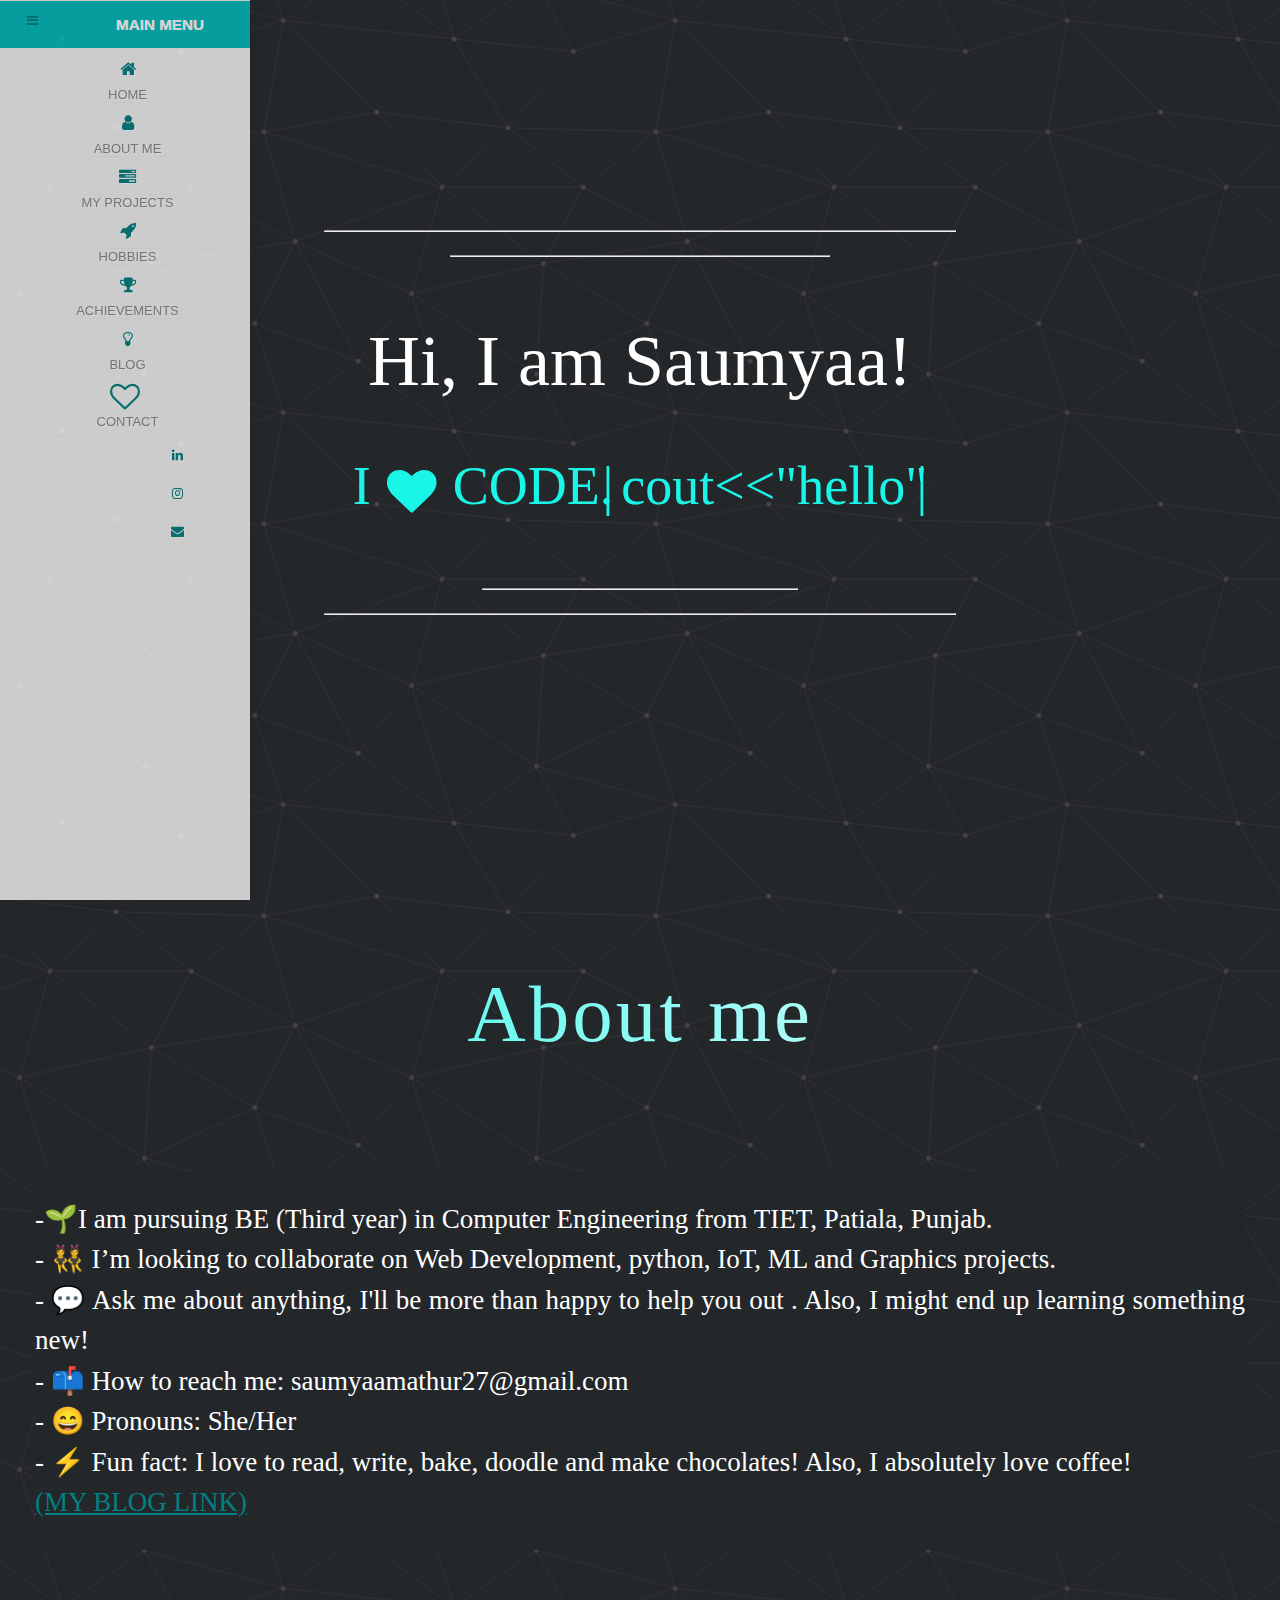
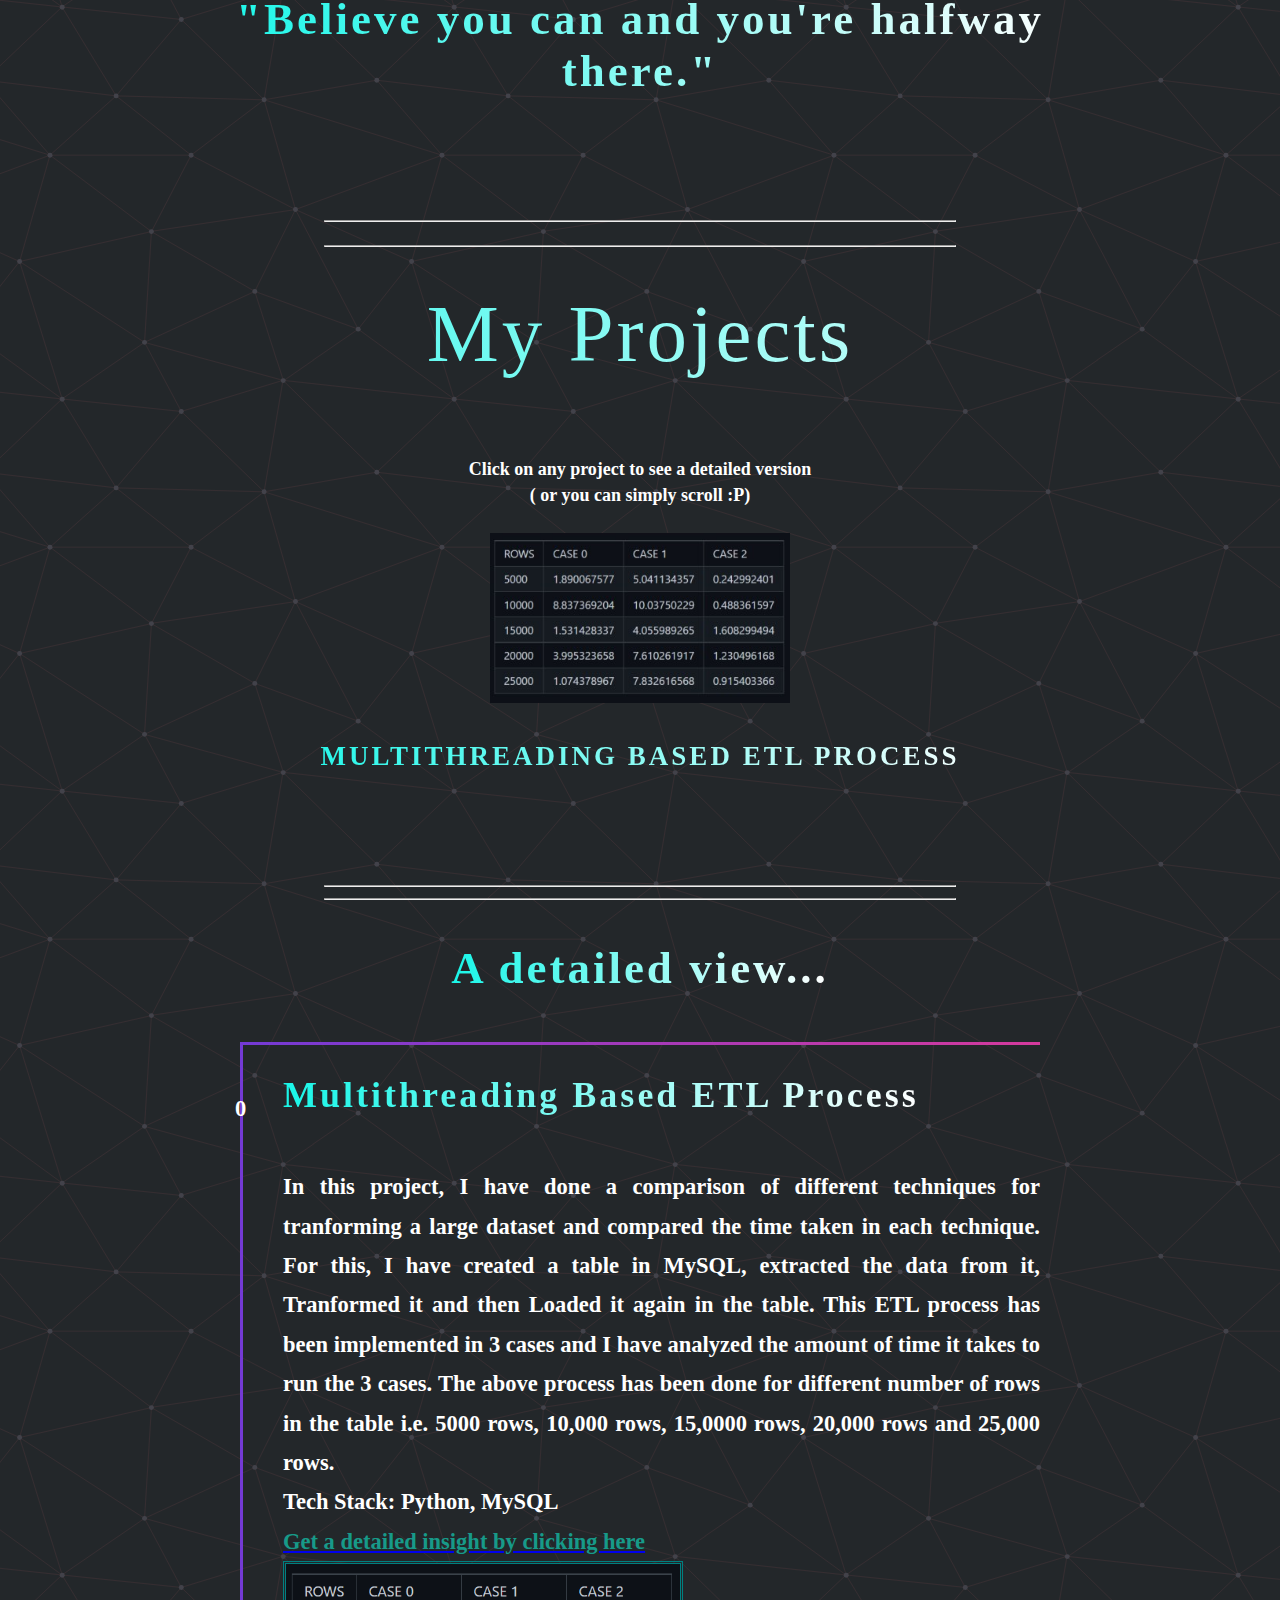
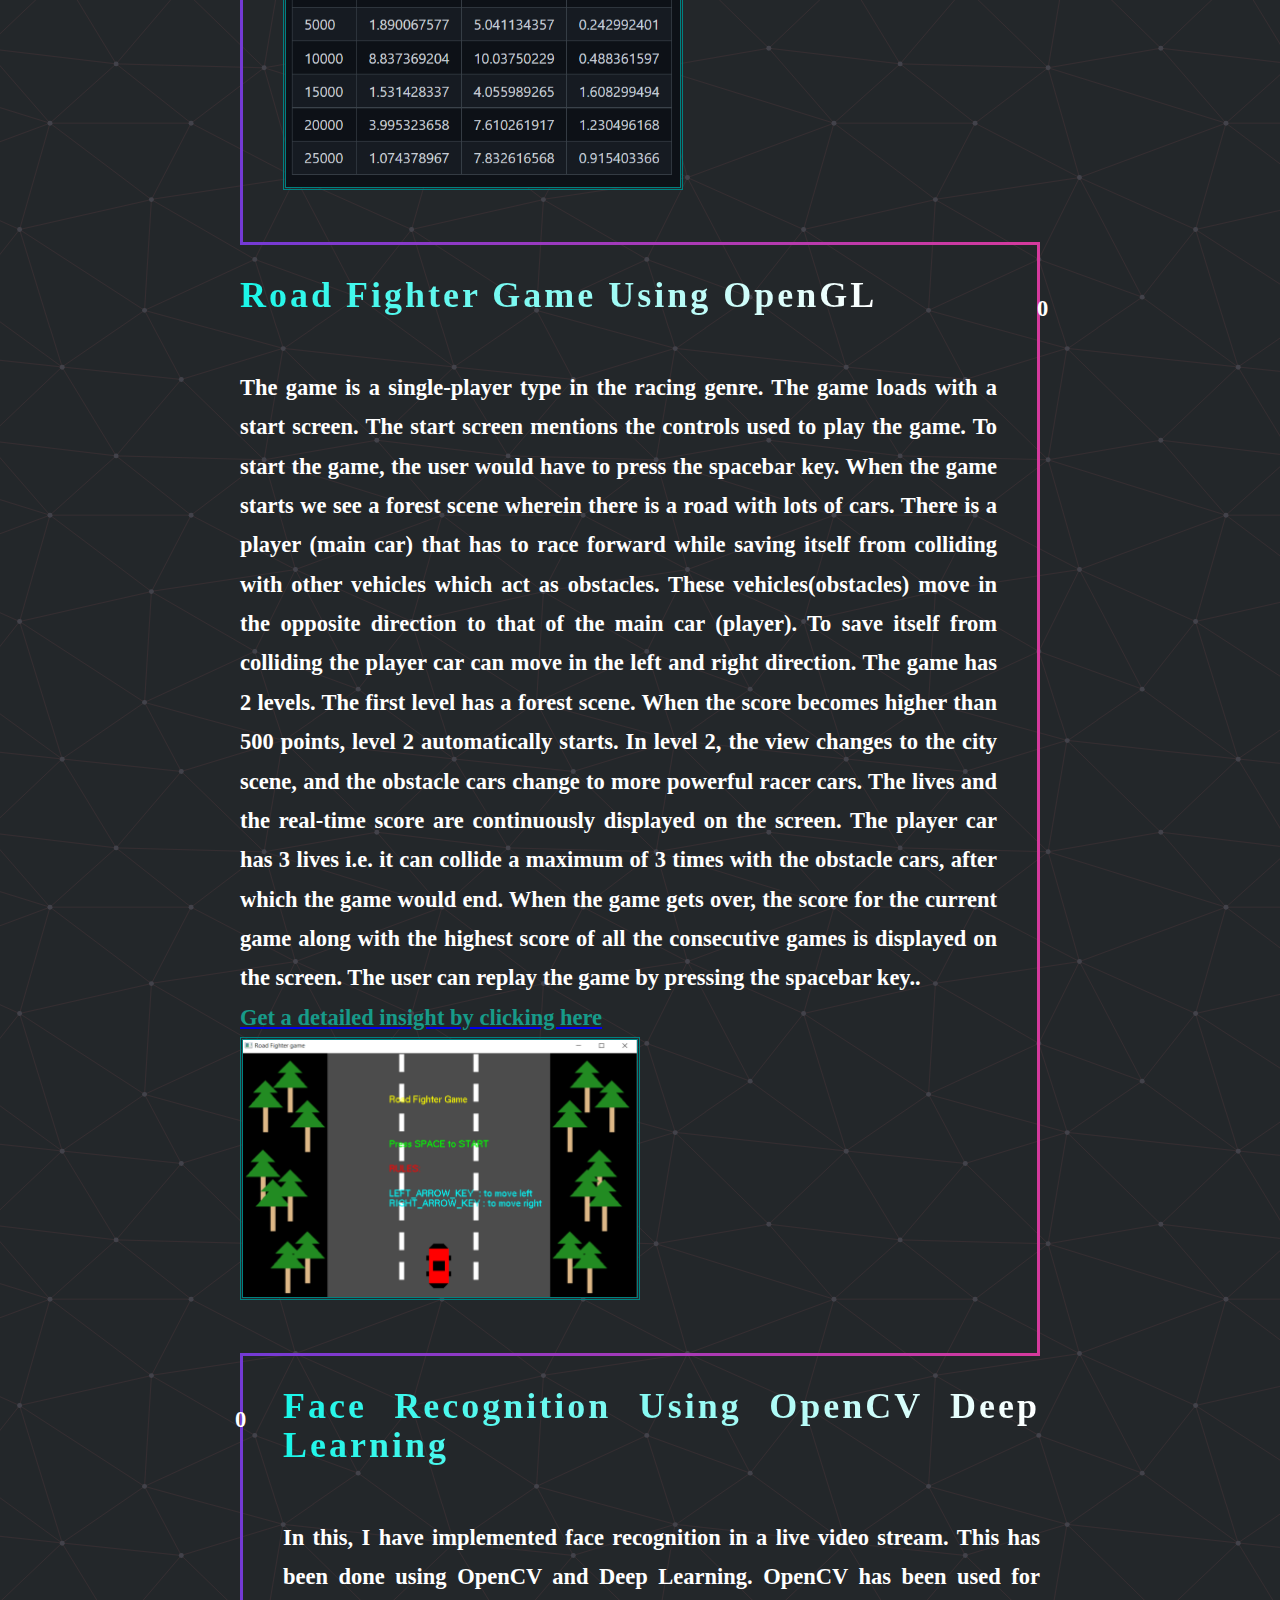
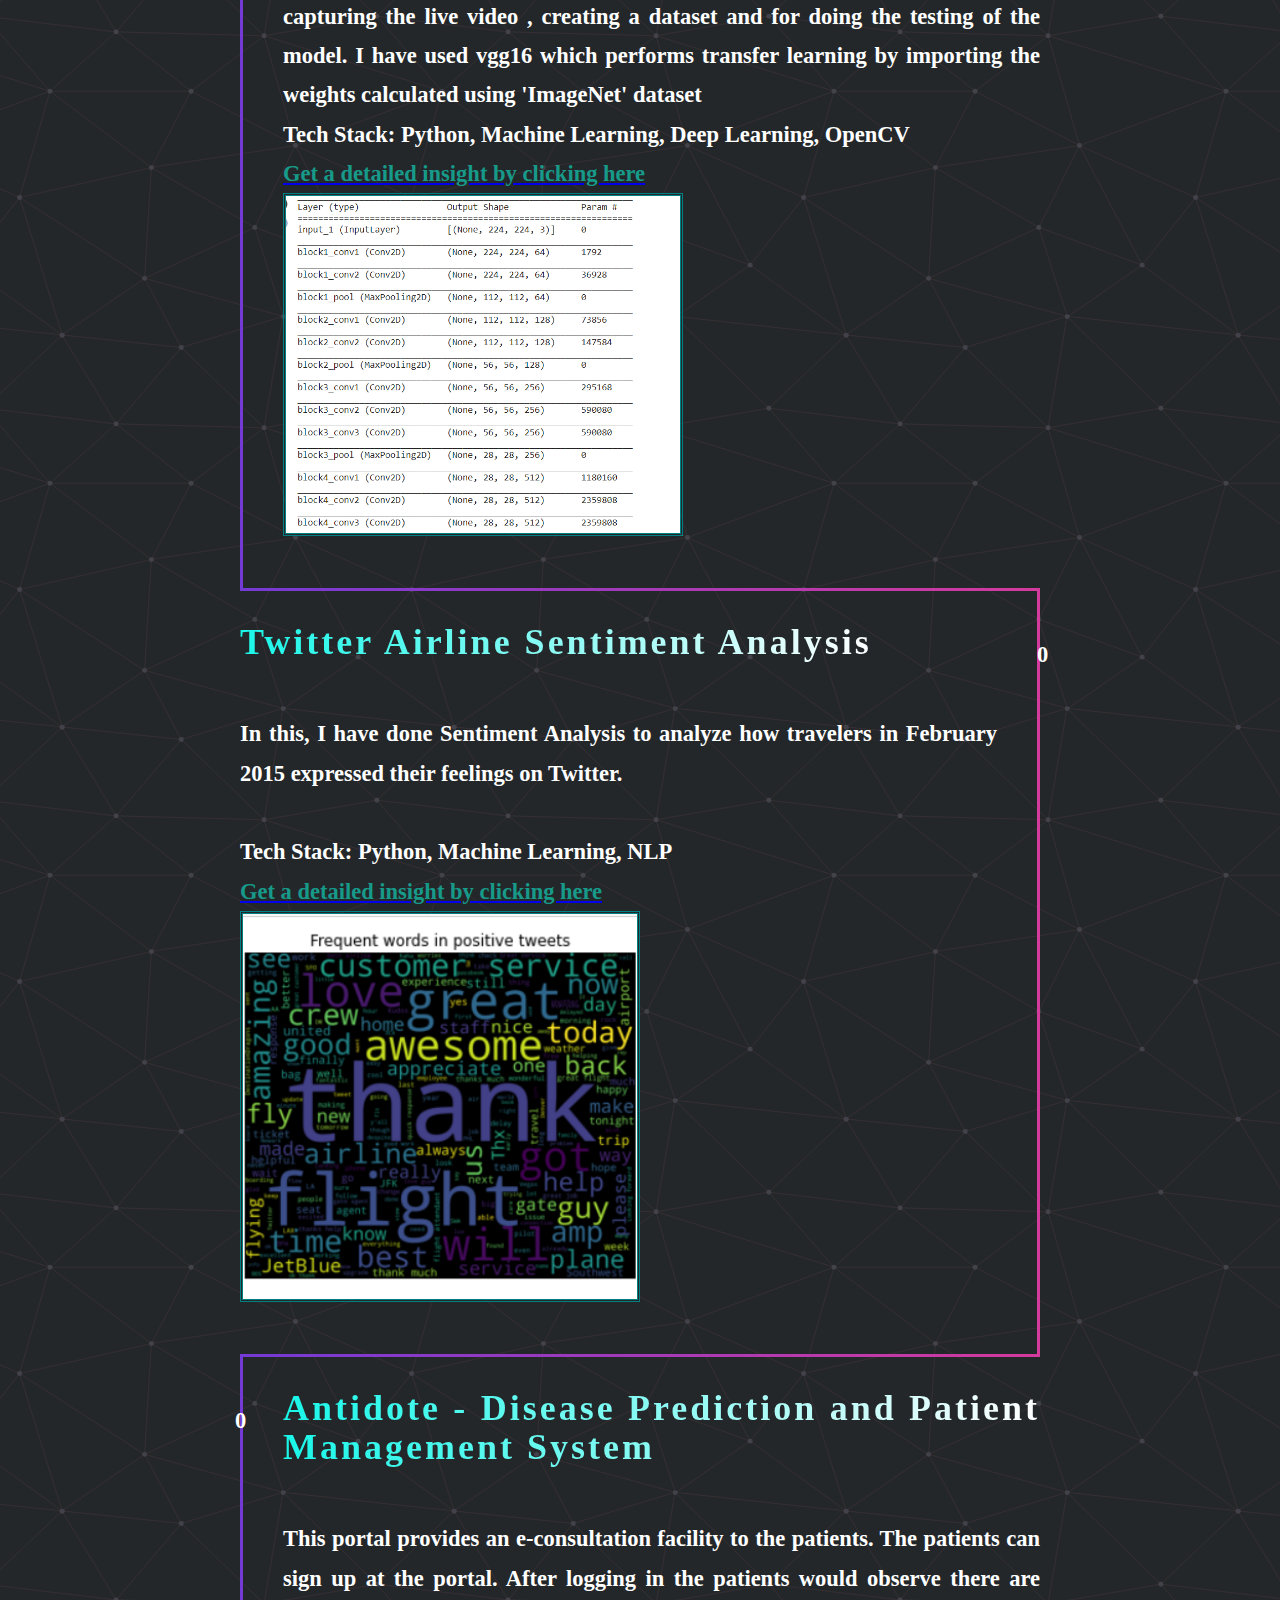
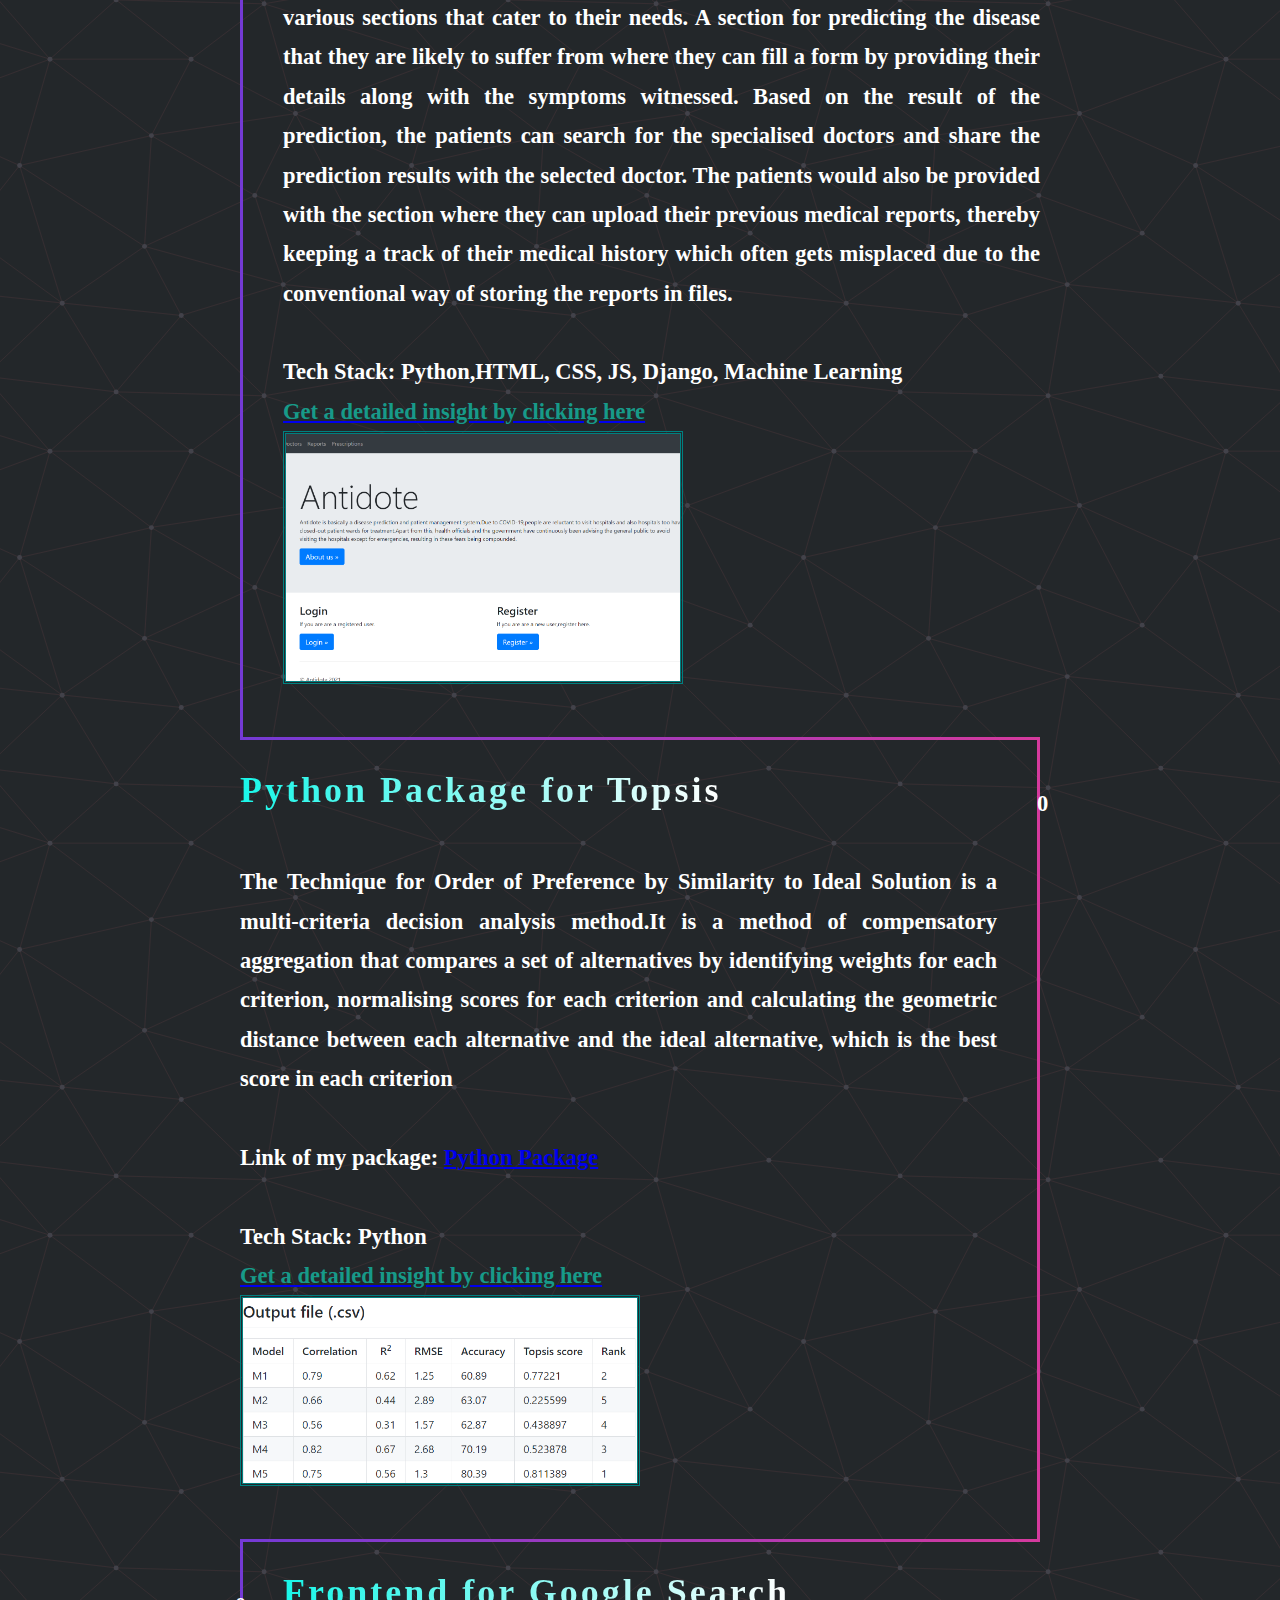
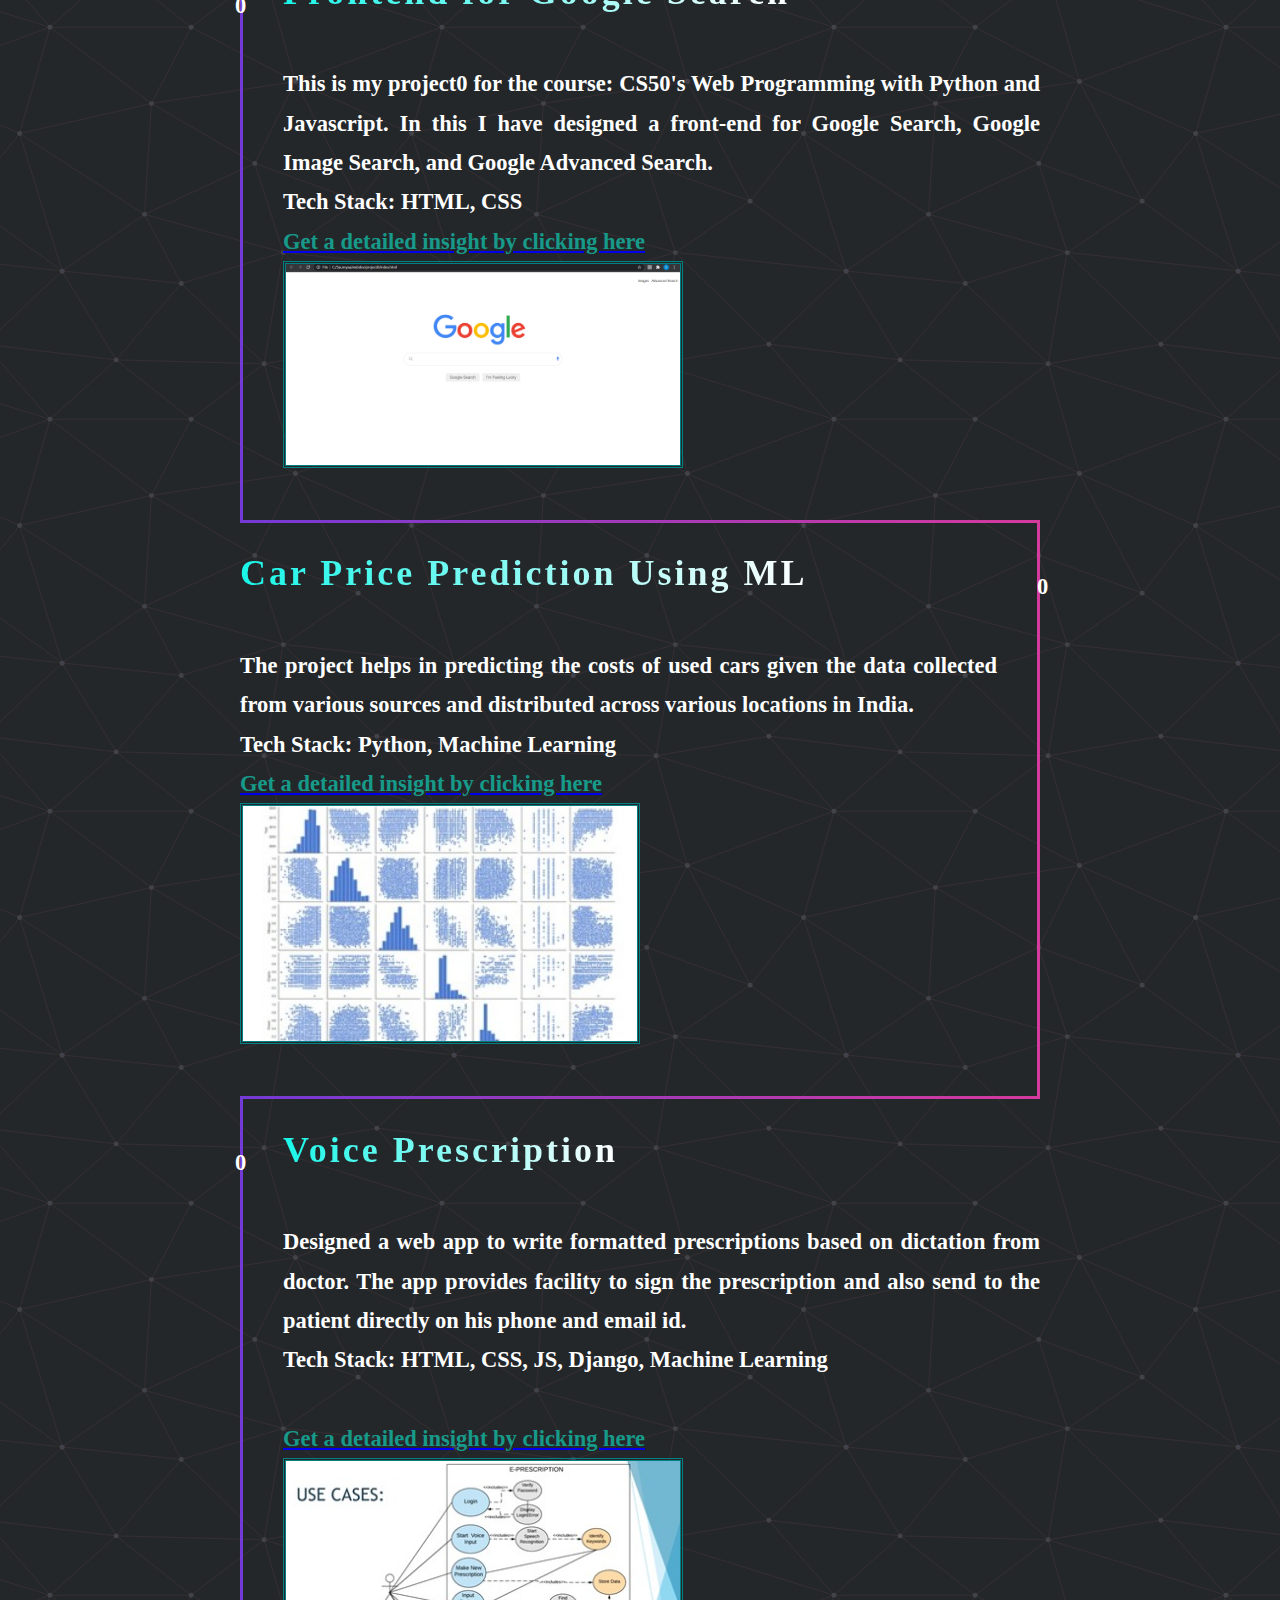
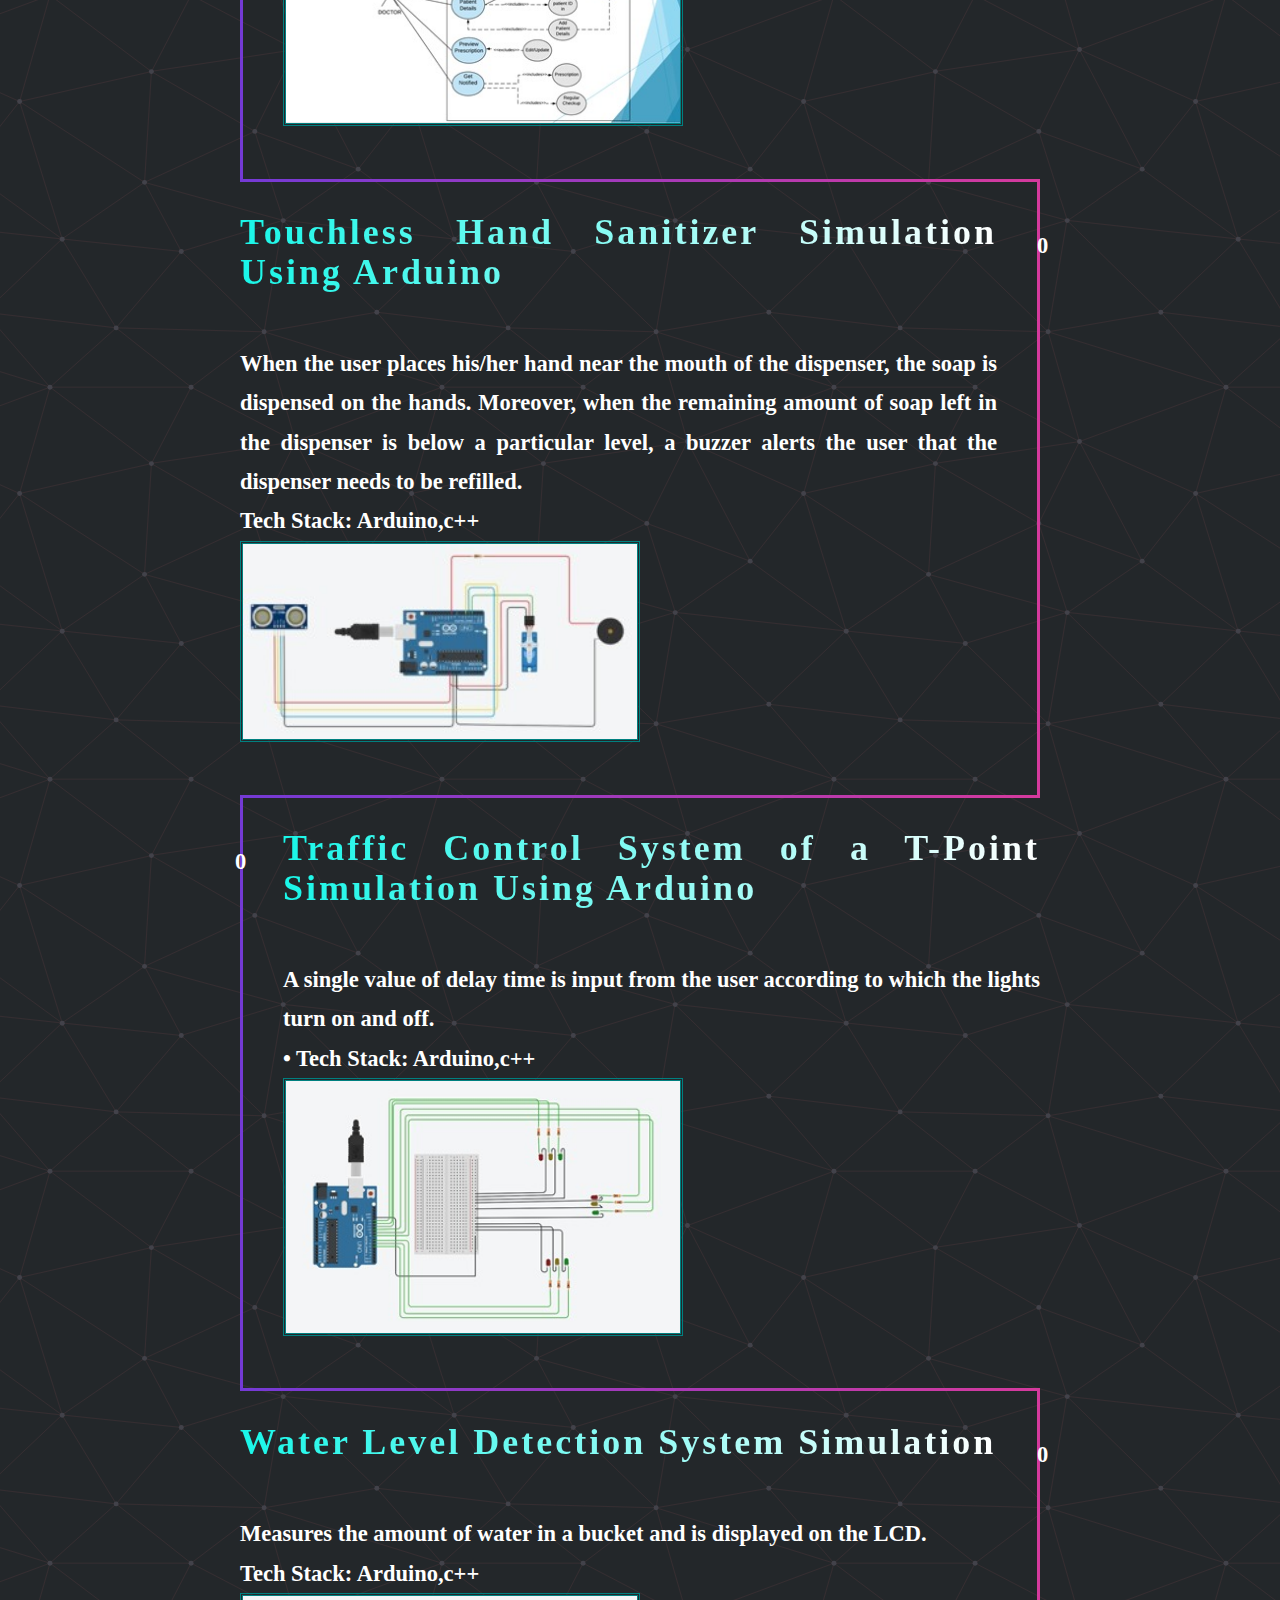
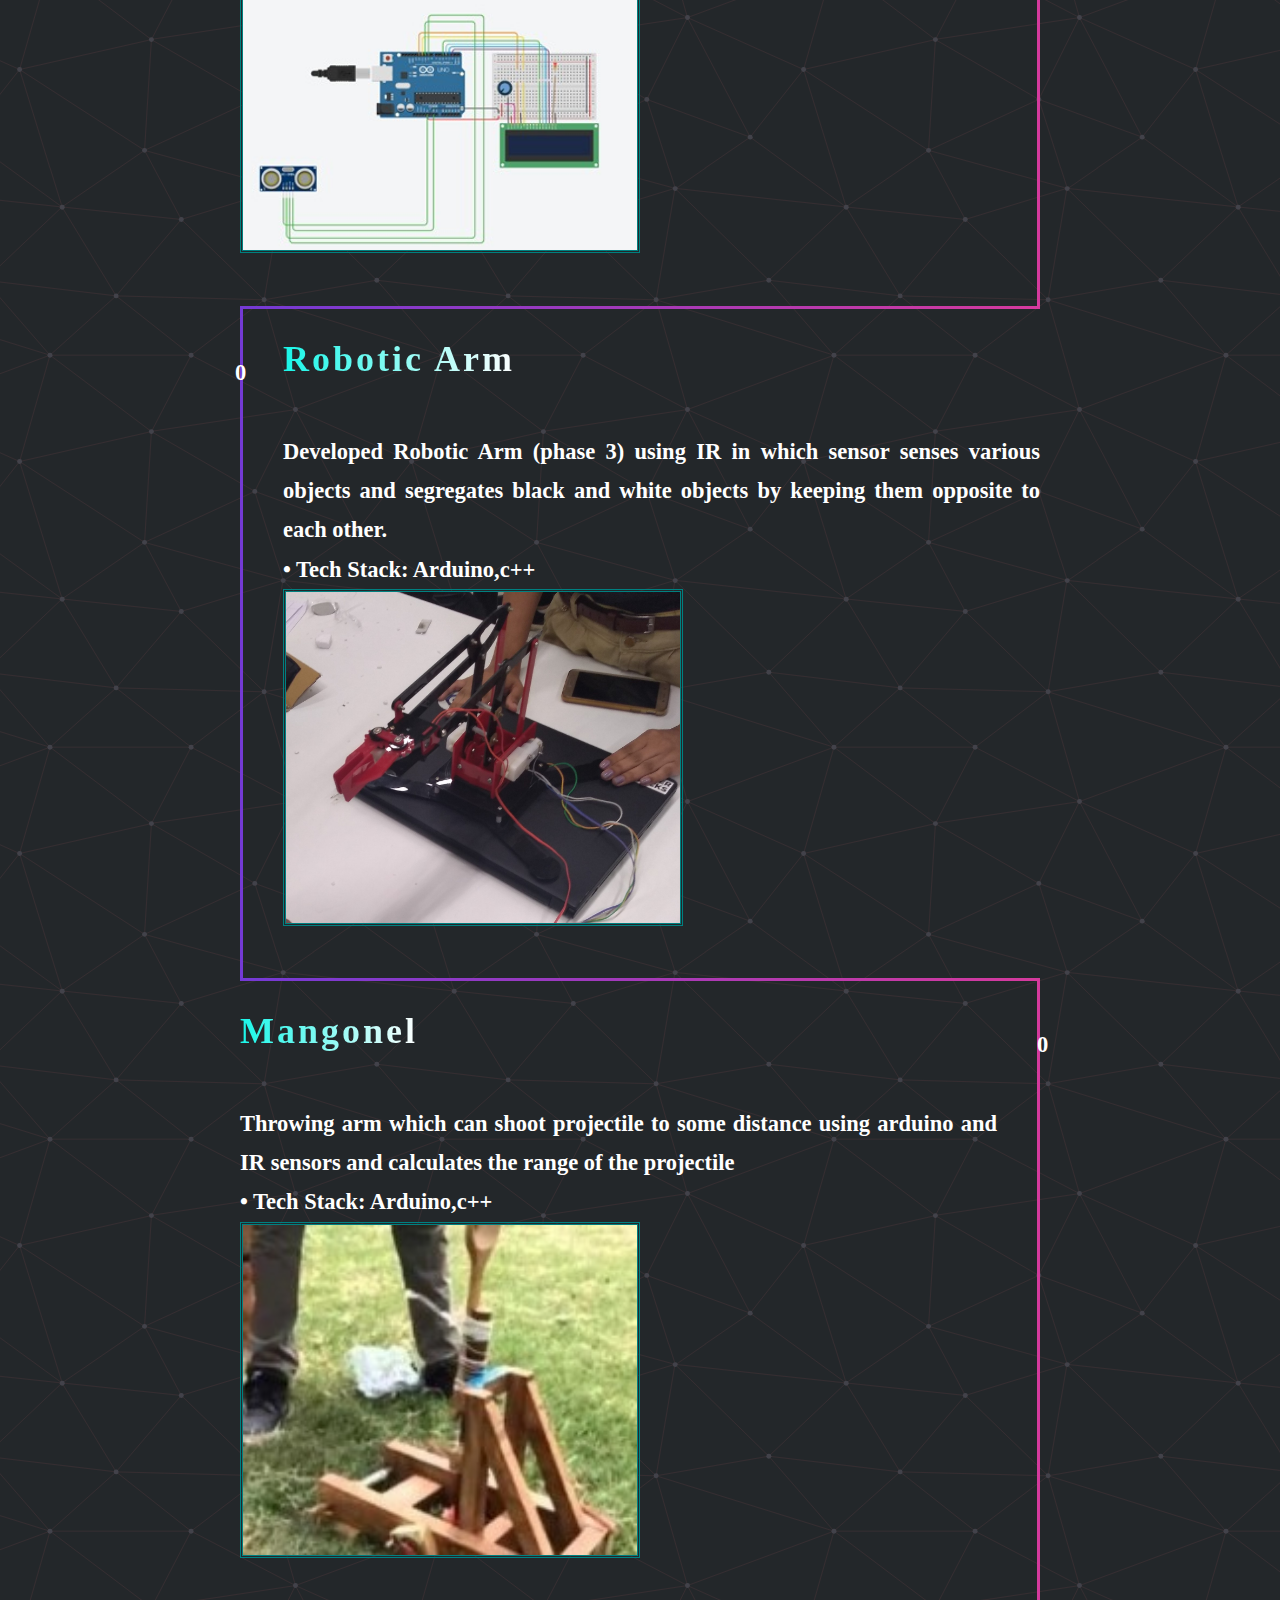
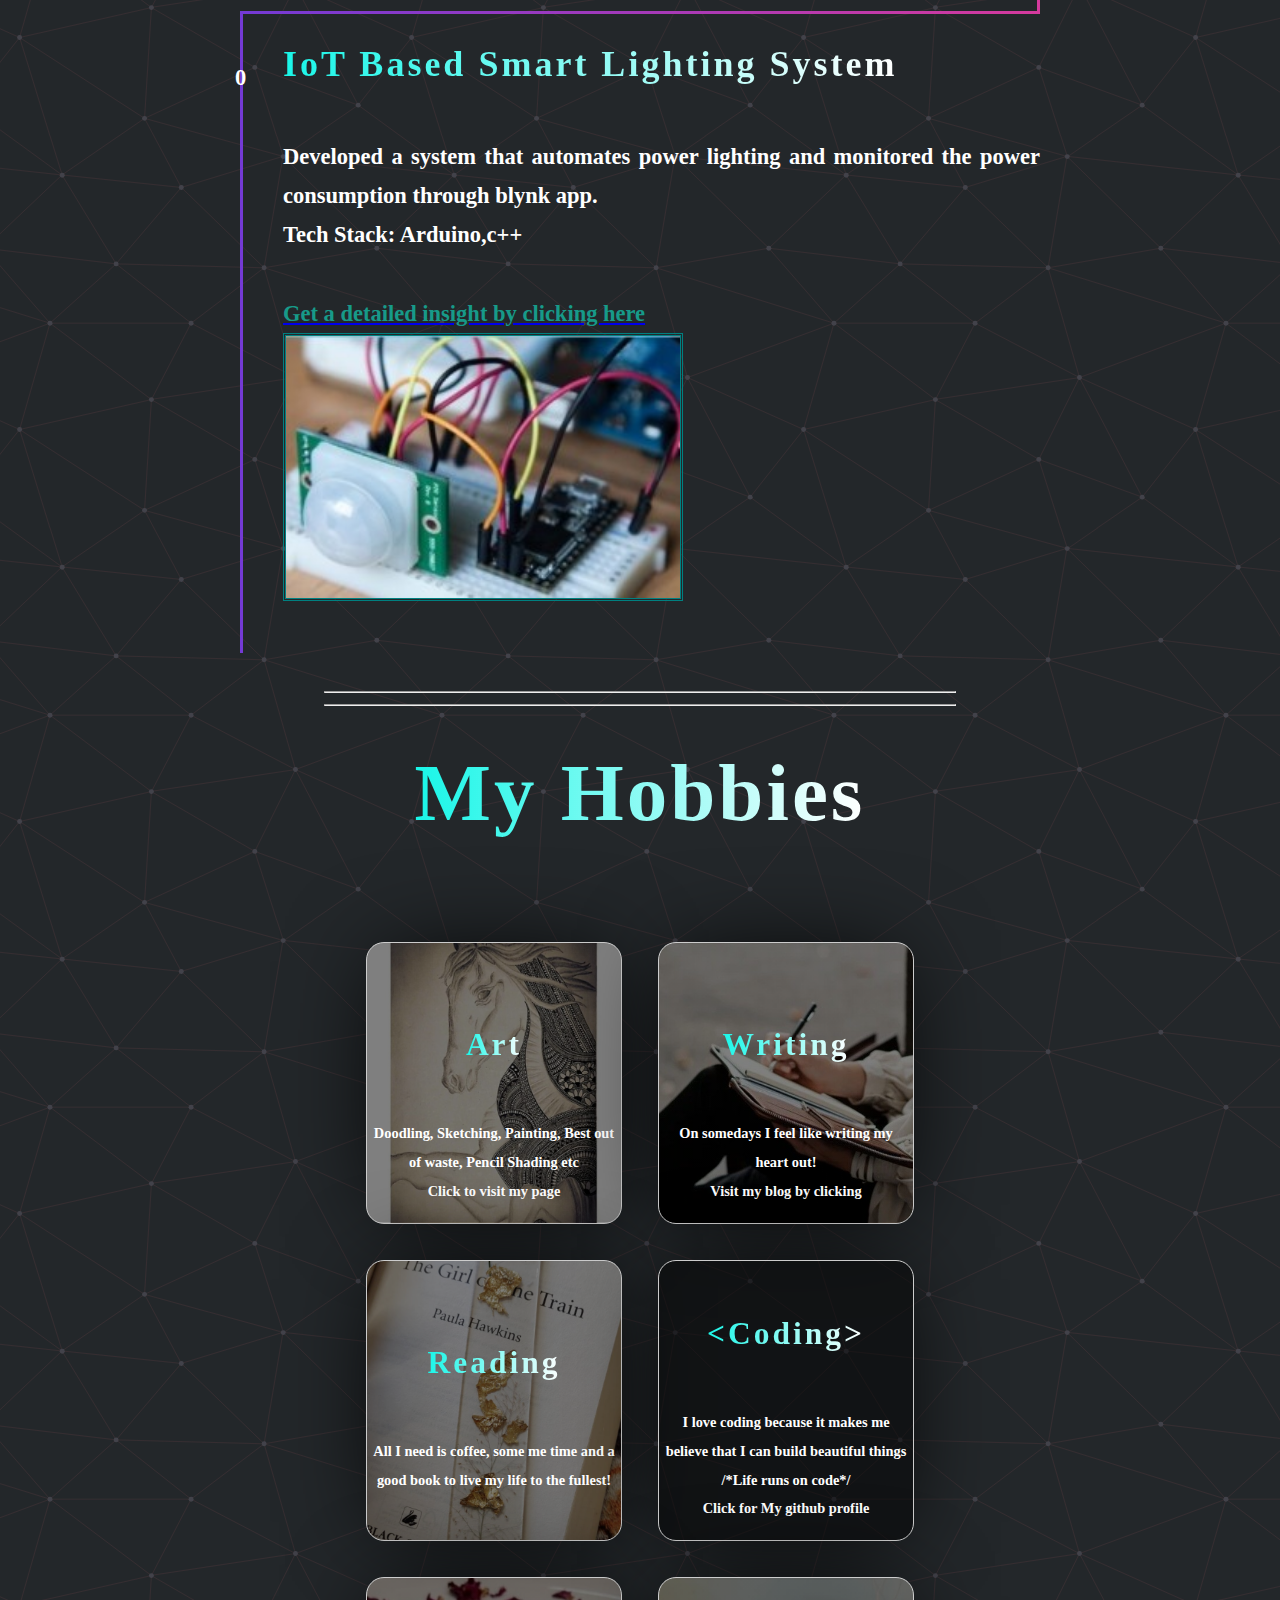
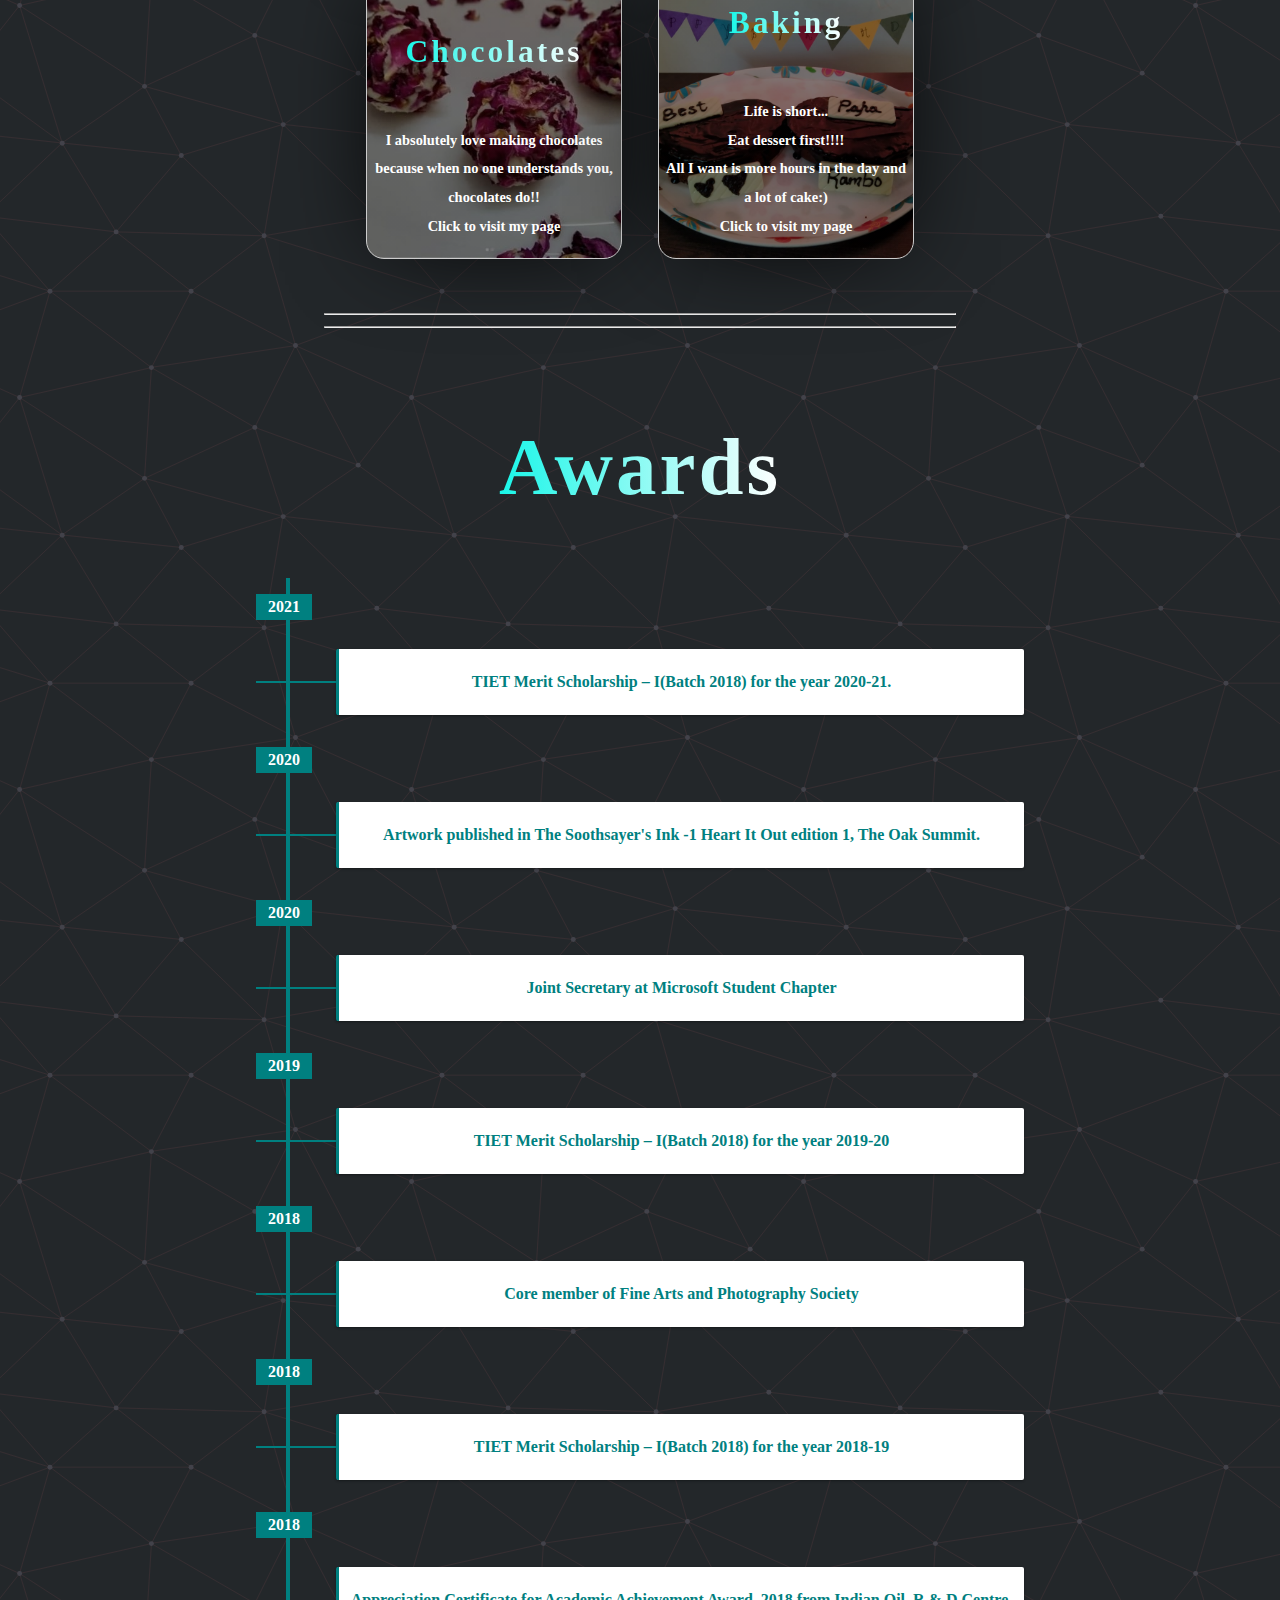
<file: index.html>
<!DOCTYPE html>
<html class="menu">
<html>
 <head>
  <title>SAUMYAA MATHUR TIET</title>
  <meta charset="utf-8"/>
  <meta name="viewport" content="width=device-width, initial-scale=1.0">
  <link rel="stylesheet" type="text/css" href="index.css">
  <link rel="stylesheet" type="text/css" href="https://netdna.bootstrapcdn.com/font-awesome/4.0.3/css/font-awesome.css" rel="stylesheet">
 </head>
 <body>
  <nav class="main-menu">
   <div class="scrollbar" id="style-1">
      <ul>
        <li>     
        <a> 
        <i class="fa fa-bars" style="color: teal" ></i>                             
           <span class="nav-text">
             <h3><b>MAIN MENU</b></h3>
          </span> 
          </a>        
       </li>  
       <li>                                   
           <a href="#home"><i class="fa fa-home fa-lg" style="color: teal"></i></a>
           <span class="nav-text">
            <a href="#home"><b>HOME</a>
          </span>         
       </li>   
       <li>                                 
          <a href="#abt"><i class="fa fa-user fa-lg" style="color: teal"></i></a>
          <span class="nav-text">
            <a href="#abt">ABOUT ME</a>
          </span>
       </li>   
       <li>                                 
         <a href="#pro"><i class="fa fa-tasks fa-lg" style="color: teal"></i></a>
         <span class="nav-text">
          <a href="#pro">MY PROJECTS</a>
        </span>        
       </li>   
       <li>        
         <a href="#hob"><i class="fa fa-rocket fa-lg" style="color: teal"></i></a>
         <span class="nav-text">
          <a href="#hob">HOBBIES</a>
        </span>       
       </li>
       <li>                            
         <a href="#acm"><i class="fa fa-trophy fa-lg" style="color: teal"></i></a>
         <span class="nav-text"><a href="#acm">ACHIEVEMENTS</a>
         </span>
       </li>
       <li>
         <a href="https://brewedcoffeee.home.blog/"><i class="fa fa-lightbulb-o fa-lg" style="color: teal"></i></a>
         <span class="nav-text"><a href="https://brewedcoffeee.home.blog/">BLOG</a>
         </span>
       </li>  
       <li>
         <i class="fa fa-heart-o fa-lg" style="color: teal"></i>
         <span class="nav-text"><a>CONTACT</a></span></b>
         <div style="position:absolute;margin-left: 50px;">
          <a href="https://www.linkedin.com/in/saumyaa-mathur-b1948219a/"><i class="fa fa-linkedin" aria-hidden="true" style="color: teal"></i></a>
          <a href="https://www.instagram.com/saummzz/"><i class="fa fa-instagram" aria-hidden="true" style="color: teal"></i></a> 
          <a href="mailto:saumyaamathur27@gmail.com"><i class="fa fa-envelope" aria-hidden="true" style="color: teal"></i></a>
         </div>   
       </li>
     </ul>                              
    </div>   
  </nav>
  <hr width=50%  style="margin-top: 20vh;">
  <hr width=30%>
  <br>
  <br>
  <font size="16vh" color="white" class="glow" style="font-size: 8vh;"> <b><a name=home>Hi, I am Saumyaa!</a></b></font>
  <br>
  <br>
  <font size="6vh" color="#19f6e8">
    <span class="text_1"><b>I <i class="fa fa-heart" style="font-size: 5.5vh; vertical-align:top;"></i> CODE.</b></span>
    <span class="text_2">cout<<"hello"</span>
  </font>
  <br>
  <br>
  <hr width=25%>
  <hr width=50% style="margin-bottom: 29vh">
  <br>
  <br>
  <br>
  <br>
  <div align="center" style="margin:4vh" class="text"><a name="abt"><b>About me</b></a></div>
  <div align="center" style="word-wrap: break-word;margin:3vh;background: #23272a;">
  
   <!--<img src="images/cir-img.jpg" alt="My pic" height="300" width="250" style="margin-left: 7vh" class="dresponsive" align="left" >-->
    <p align="justify" style="line-height: 1.5;color: white;font-size: 3vh;align-self: center">
 -🌱I am pursuing BE (Third year) in Computer Engineering from TIET, Patiala, Punjab.<br>
- 👯 I’m looking to collaborate on Web Development, python, IoT, ML and Graphics projects.<br>
- 💬 Ask me about anything, I'll be more than happy to help you out . Also, I might end up learning something new!<br>
- 📫 How to reach me: saumyaamathur27@gmail.com<br>
- 😄 Pronouns: She/Her<br>
- ⚡ Fun fact: I love to read, write, bake, doodle and make chocolates! Also, I absolutely love coffee!<br>
      <a  href="https://brewedcoffeee.home.blog/" style="color:teal">(MY BLOG LINK)</a><br> 
  </p>
 </div>
    <h2 class="text" style="align-self: center;padding: 3vh;font-size: 5vh">
     "Believe you can and you're halfway <br>there."
     </h2>
<hr width=50% >
<hr width=50% >
<br>
<br><br>
    <div class="text"><a name="pro"><b>My Projects<b></a></div>

<br>
<font color="#fff" size="4vh">Click on any project to see a detailed version <br>( or you can simply scroll :P)</font>
<br><br>
<div class="w3-content w3-display-container" align="center">

<div class="w3-display-container mySlides">
  		<a href="#thread"><img src="images/thread.jpg" height="=250vh" width="300vh" ><br><br>
    <div class="text" style="font-size: 3vh;padding: 6vh">MULTITHREADING BASED ETL PROCESS</div></a>
</div>
<div class="w3-display-container mySlides">
  		<a href="#road"><img src="images/road.jpg" height="=250vh" width="300vh" ><br><br>
    <div class="text" style="font-size: 3vh;padding: 6vh">ROAD FIGHTER GAME USING OPENGL</div></a>
</div>

<div class="w3-display-container mySlides">
  		<a href="#face"><img src="images/face.jpg" height="=250vh" width="300vh" ><br><br>
    <div class="text" style="font-size: 3vh;padding: 6vh">FACE RECOGNITION USING OPENCV DEEP LEARNING</div></a>
</div>

<div class="w3-display-container mySlides">
  		<a href="#twitter"><img src="images/twitter.png" height="=250vh" width="300vh" ><br><br>
    <div class="text" style="font-size: 3vh;padding: 6vh">TWITTER AIRLINE SENTIMENT ANALYSIS</div></a>
</div>


<div class="w3-display-container mySlides">
  		<a href="#antidote"><img src="images/antidote.jpg" height="=250vh" width="300vh" ><br><br>
    <div class="text" style="font-size: 3vh;padding: 6vh">ANTIDOTE-DISEASE PREDICTION AND PATIENT MANAGEMENT SYSTEM</div></a>
</div>

<div class="w3-display-container mySlides">
  		<a href="#topsis"><img src="images/topsis.jpg" height="=250vh" width="300vh"><br><br>
    <div class="text" style="font-size: 3vh;padding: 6vh">PYTHON PACKAGE FOR TOPSIS</div></a>
</div>

<div class="w3-display-container mySlides">
  		<a href="#google"><img src="images/google.jpg" height="=250vh" width="300vh" ><br><br>
    <div class="text" style="font-size: 3vh;padding: 6vh">FRONTEND FOR GOOGLE SEARCH</div></a>
</div>

<div class="w3-display-container mySlides">
  		<a href="#car"><img src="images/ml.jpg" height="=250vh" width="300vh" ><br><br>
    <div class="text" style="font-size: 3vh;padding: 6vh">CAR PRICE PREDICTION USING ML</div></a>
</div>

<div class="w3-display-container mySlides">
  		<a href="#vp"><img src="images/vp.jpg" height="=250vh" width="300vh"><br><br>
    <div class="text" style="font-size: 3vh;padding: 6vh">VOICE PRESCRIPTION</div></a>
</div>

<div class="w3-display-container mySlides">
  		<a href="#sanitizer"><img src="images/soap.jpg" height="=250vh" width="300vh" ><br><br>
    <div class="text" style="font-size: 3vh;padding: 6vh">TOUCHLESS HAND SANITIZER SIMULATION USING ARDUINO</div></a>
</div>

<div class="w3-display-container mySlides">
  		<a href="#traffic"><img src="images/traffic.jpg" height="=250vh" width="300vh" ><br><br>
    <div class="text" style="font-size: 3vh;padding: 6vh">TRAFFIC CONTROL SYSTEM OF A T-POINT SIMULATION USING ARDUINO</div></a>
</div>

<div class="w3-display-container mySlides">
  		<a href="#water"><img src="images/waterlevel.jpg" height="=250vh" width="300vh" ><br><br>
    <div class="text" style="font-size: 3vh;padding: 6vh">WATER LEVEL DETECTION SYSTEM SIMULATION</div></a>
</div>

<div class="w3-display-container mySlides">
  		<a href="#roboarm"><img src="images/elc.jpg" height="=250vh" width="300vh" ><br><br>
    <div class="text" style="font-size: 3vh;padding: 6vh">ROBOTIC ARM</div></a>
</div>

<div class="w3-display-container mySlides">
  		<a href="#mangonel"><img src="images/man.jpg" height="=250vh" width="300vh" ><br><br>
    <div class="text" style="font-size: 3vh;padding: 6vh">MANGONEL</div></a>
</div>

<div class="w3-display-container mySlides">
  		<a href="#iot"><img src="images/iot.jpg" height="=250vh" width="300vh" ><br><br>
    <div class="text" style="font-size: 3vh;padding: 6vh">IOT BASED SMART LIGHTING SYSTEM</div></a>
</div>

</div>

<hr width=50% >
<hr width=50% >
<br><br><br>
<main>
	<font class="text" style="font-size: 5vh">A detailed view...</font>

	
<p id="p1" align="justify">
    <b><br>
      <font class="text" style="font-size: 4vh"><a name="thread">Multithreading Based ETL Process</a></font>
    </b><br>
    <font color=white>In this project, I have done a comparison of different techniques for tranforming a large dataset and compared the time taken in each technique.

For this, I have created a table in MySQL, extracted the data from it, Tranformed it and then Loaded it again in the table. This ETL process has been implemented in 3 cases and I have analyzed the amount of time it takes to run the 3 cases. The above process has been done for different number of rows in the table i.e. 5000 rows, 10,000 rows, 15,0000 rows, 20,000 rows and 25,000 rows.<br>
Tech Stack: Python, MySQL<br>
    <a href="https://github.com/Saumyaa27/Multithreading-based-ETL-process"> <font color="#179a89">Get a detailed insight by clicking here</font></a></font>
    <br>
    <img src="images/thread.png" height="=300px" width="400px" class="dresponsive1" style="border: double;">
  </p>
     
<p id="p1" align="justify">
    <b><br>
      <font color="#19f6e8" class="text" style="font-size: 4vh"><a name="road">Road Fighter Game Using OpenGL</a></font>
    </b><br>
    <font color=white>The game is a single-player type in the racing genre. The game loads with a start screen. The start screen mentions the controls used to play the game. To start the game, the user would have to press the spacebar key. When the game starts we see a forest scene wherein there is a road with lots of cars. There is a player (main car) that has to race forward while saving itself from colliding with other vehicles which act as obstacles. These vehicles(obstacles) move in the opposite direction to that of the main car (player). To save itself from colliding the player car can move in the left and right direction. The game has 2 levels. The first level has a forest scene. When the score becomes higher than 500 points, level 2 automatically starts. In level 2, the view changes to the city scene, and the obstacle cars change to more powerful racer cars. The lives and the real-time score are continuously displayed on the screen. The player car has 3 lives i.e. it can collide a maximum of 3 times with the obstacle cars, after which the game would end. When the game gets over, the score for the current game along with the highest score of all the consecutive games is displayed on the screen. The user can replay the game by pressing the spacebar key..<br>
    <a href="https://github.com/Saumyaa27/Road-Fighter-Game"> <font color="#179a89">Get a detailed insight by clicking here</font></a></font>
    <br>
    <img src="images/road.png" height="=300px" width="400px" class="dresponsive1" style="border: double;">
  </p>

<p id="p1" align="justify">
    <b><br>
      <font color="#19f6e8" class="text" style="font-size: 4vh"><a name="face">Face Recognition Using OpenCV Deep Learning</a></font>
    </b><br>
    <font color=white>In this, I have implemented face recognition in a live video stream. This has been done using OpenCV and Deep Learning. OpenCV has been used for capturing the live video , creating a dataset and for doing the testing of the model. I have used vgg16 which performs transfer learning by importing the weights calculated using 'ImageNet' dataset
    	<br>Tech Stack: Python, Machine Learning, Deep Learning, OpenCV<br>
    <a href="https://github.com/Saumyaa27/FACE-RECOGNITION-USING-OPENCV-DEEP-LEARNING"> <font color="#179a89">Get a detailed insight by clicking here</font></a></font>
    <br>
    <img src="images/face.png" height="=300px" width="400px" class="dresponsive1" style="border: double;">
  </p>

<p id="p1" align="justify">
    <b><br>
      <font color="#19f6e8" class="text" style="font-size: 4vh"><a name="twitter">Twitter Airline Sentiment Analysis</a></font>
    </b><br>
    <font color=white>In this, I have done Sentiment  Analysis to analyze how travelers in February 2015 expressed their feelings on Twitter.<br>
    	<br>	Tech Stack: Python, Machine Learning, NLP<br>
    <a href="https://github.com/Saumyaa27/TWITTER-AIRLINE-SENTIMENT-ANALYSIS"> <font color="#179a89">Get a detailed insight by clicking here</font></a></font>
    <br>
    <img src="images/twitter.png" height="=300px" width="400px" class="dresponsive1" style="border: double;">
  </p>

<p id="p1" align="justify">
    <b><br>
      <font color="#19f6e8" class="text" style="font-size: 4vh"><a name=antidote>Antidote - Disease Prediction and Patient Management System</a></font>
    </b><br>
    <font color=white>This portal provides an e-consultation facility to the patients. The patients can sign up at the portal. After logging in the patients would observe there are various sections that cater to their needs. A section for predicting the disease that they are likely to suffer from where they can fill a form by providing their details along with the symptoms witnessed. Based on the result of the prediction, the patients can search for the specialised doctors and share the prediction results with the selected doctor. The patients would also be provided with the section where they can upload their previous medical reports, thereby keeping a track of their medical history which often gets misplaced due to the conventional way of storing the reports in files.<br>
    	<br>	Tech Stack: Python,HTML, CSS, JS, Django, Machine Learning<br>
    <a href="https://github.com/mahajanparth19/AntiDote"> <font color="#179a89">Get a detailed insight by clicking here</font></a></font>
    <br>
    <img src="images/antidote.png" height="=300px" width="400px" class="dresponsive1" style="border: double;">
  </p>

<p id="p1" align="justify" >
    <b><br>
      <font color="#19f6e8" class="text" style="font-size: 4vh"><a name=topsis>Python Package for Topsis</font></a>
    </b><br>
    <font color=white>The Technique for Order of Preference by Similarity to Ideal Solution is a multi-criteria decision analysis method.It is a method of compensatory aggregation that compares a set of alternatives by identifying weights for each criterion, normalising scores for each criterion and calculating the geometric distance between each alternative and the ideal alternative, which is the best score in each criterion<br> <br>Link of my package: <a href="https://pypi.org/project/TOPSIS-Saumyaa-101803609/" alink="pink" vlink="pink"> Python Package</a><br>
    	<br>	Tech Stack: Python<br>
    
    <a href="https://github.com/Saumyaa27/TOPSIS--Python_package"><font color="#179a89"> Get a detailed insight by clicking here</font></a></font>
    <br>
    <img src="images/topsis.png" height="=300px" width="400px" class="dresponsive1" style="border: double;">
  </p>

   <p id="p1" align="justify">
    <b><br>
      <font color="#19f6e8" class="text" style="font-size: 4vh"><a name=google>Frontend for Google Search</font></a>
    </b><br>
    <font color=white>This is my project0 for the course: CS50's Web Programming with Python and Javascript. In this I have designed a front-end for Google Search, Google Image Search, and Google Advanced Search.
    	<br>	Tech Stack: HTML, CSS<br>
    <a href="https://github.com/Saumyaa27/project0"><font color="#179a89"> Get a detailed insight by clicking here</font></a></font>
    <br>
    <img src="images/google.png" height="=300px" width="400px" class="dresponsive1" style="border: double;">
  </p>

  <p id="p1" align="justify" >
    <b><br>
      <font color="#19f6e8" class="text" style="font-size: 4vh"><a name=car>Car Price Prediction Using ML</font></a>
    </b><br>
    <font color=white>The project helps in predicting the costs of used cars given the data collected from various sources and distributed across various locations in India.
    	<br>	Tech Stack: Python, Machine Learning<br>
    <a href="https://github.com/Saumyaa27/Car-price-prediction-ML"> <font color="#179a89">Get a detailed insight by clicking here</font></a></font>
    <br>
    <img src="images/ml.jpg" height="=300px" width="400px" class="dresponsive1" style="border: double;">
  </p>

  <p id="p1" align="justify" >
    <b><br>
      <font color="#19f6e8" class="text" style="font-size: 4vh"><a name=vp>Voice Prescription</font></a>
    </b><br>
    <font color=white>Designed a web app to write formatted prescriptions based on dictation from doctor.  The app provides facility to sign the prescription and also send to the patient directly on his phone and email id. <br>	Tech Stack: HTML, CSS, JS, Django, Machine Learning
    <br><br>
    <a href="https://github.com/parthrr510/Voice-Prescription"><font color="#179a89"> Get a detailed insight by clicking here</font></a><br></font>
    <img src="images/vp.jpg" height="=300px" width="400px" class="dresponsive1" style="border: double;">
  </p>

  <p id="p1" align="justify">
    <b><br>
      <font color="#19f6e8" class="text" style="font-size: 4vh"><a name=sanitizer>Touchless Hand Sanitizer Simulation Using Arduino</font></a>
    </b><br>
    <font color=white>When the user places his/her hand near the mouth of the dispenser, the soap is dispensed on the hands. Moreover, when the remaining amount of soap left in the dispenser is below a particular level, a buzzer alerts the user that the dispenser needs to be refilled.
    <br>	Tech Stack: Arduino,c++<br></font>
    <img src="images/soap.jpg" height="=300px" width="400px" class="dresponsive1" style="border: double;">
  </p>

  <p id="p1" align="justify" >
    <b><br>
      <font color="#19f6e8" class="text" style="font-size: 4vh"><a name=traffic>Traffic Control System of a T-Point Simulation Using Arduino</font></a>
    </b><br>
    <font color=white>A single value of delay time is input from the user according to which the lights turn on and off.
    <br>•	Tech Stack: Arduino,c++<br></font>
    <img src="images/traffic.jpg" height="=300px" width="400px" class="dresponsive1" style="border: double;"><br>
  </p>

  <p id="p1" align="justify"><b><br><font color="#19f6e8" class="text" style="font-size: 4vh"><a name=water>Water Level Detection System Simulation</font></a>
  </b><br>
  <font color=white>Measures the amount of water in a bucket and is displayed on the LCD.
  <br>	Tech Stack: Arduino,c++<br></font>
    <img src="images/waterlevel.jpg" height="=300px" width="400px" class="dresponsive1" style="border: double;"><br>
  </p>
   <p id="p1" align="justify"><b><br><font color="#19f6e8" class="text" style="font-size: 4vh"><a name=roboarm>Robotic Arm</a></font>
   </b><br><font color=white>Developed Robotic Arm (phase 3) using IR in which sensor senses various objects and segregates black and white objects by keeping them opposite to each other.
   <br>•	Tech Stack: Arduino,c++<br></font>
   <img src="images/elc.jpg" height="=300px" width="400px" class="dresponsive1" style="border: double;">
   </p>

  <p id="p1" align="justify">
    <b><br>
      <font color="#19f6e8" class="text" style="font-size: 4vh"><a name=mangonel>Mangonel</font></a>
    </b><br>
    <font color=white>Throwing arm which can shoot projectile to some distance using arduino and IR sensors and calculates the range of the projectile
    <br>•	Tech Stack: Arduino,c++<br></font>
    <img src="images/man.jpg" height="=300px" width="400px" class="dresponsive1" style="border: double;">
  </p>

  <p id="p1" align="justify">
    <b><br>
      <font color="#19f6e8" class="text" style="font-size: 4vh"><a name=iot>IoT Based Smart Lighting System</font></a>
    </b><br>
    <font color=white>Developed a system that automates power lighting and monitored the power consumption through blynk app.
   <br>	Tech Stack: Arduino,c++
    <br><br>
    <a href="https://github.com/Saumyaa27/Smart-lighting"><font color="#179a89"> Get a detailed insight by clicking here</font></a><br></font>
    <img src="images/iot.jpg" height="=300px" width="400px" class="dresponsive1" style="border: double;"><br>
  </p>
</main>
<br>
<hr width=50% >
<hr width=50% >
<BR>
<br>
<br>
    <div class="text"><a name="hob">My Hobbies</a></div>
<section class="cards-wrapper">
  <div class="card-grid-space">
    <a class="card" href="https://www.instagram.com/saummzz/" style="--bg-img: url(images/art.jpg)">
      <div>
      	<br>
        <h1 class="text" style="font-size: 3.5vh"><br>Art</h1>
        <p style="color:white;">Doodling, Sketching, Painting, Best out of waste, Pencil Shading etc<br>Click to visit my page</p>
        <div class="tags">
          <div class="tag"></div>
        </div>
      </div>
    </a>
  </div>
  <div class="card-grid-space">
    <a class="card" href="https://brewedcoffeee.home.blog/" style="--bg-img: url('images/writer.jpg')">
      <div>
        <h1 class="text" style="font-size: 3.5vh"><b>Writing</b></h1>
        <p style="color:white;">On somedays I feel like writing my heart out!<br>Visit my blog by clicking<br></p>
        <div class="tags">
          <div class="tag"></div>
        </div>
      </div>
    </a>
  </div>
  <div class="card-grid-space">
    <a class="card"  style="--bg-img: url('images/books.jpg')">
      <div>
        <h1 class="text" style="font-size: 3.5vh">Reading</h1>
        <p style="color:white;">All I need is coffee, some me time and a good book to live my life to the fullest!<br><br></p>
        <div class="tags">
          <div class="tag"></div>
        </div>
      </div>
    </a>
  </div>
  <div class="card-grid-space">
    <a class="card" href="https://github.com/Saumyaa27" style="--bg-img: url(https://images1-focus-opensocial.googleusercontent.com/gadgets/proxy?container=focus&resize_w=1500&url=https://codetheweb.blog/assets/img/posts/html-syntax/cover.jpg)">
      <div>
        <h1 class="text" style="font-size: 3.5vh">&lt;Coding&gt;</h1>
        <p style="color:white;">I love coding because it makes me believe that I can build beautiful things<br>/*Life runs on code*/<br>  Click for My github profile</p>
        <div class="tags">
          <div class="tag"></div>
        </div>
      </div>
    </a>
  </div>
  <div class="card-grid-space">
    <a class="card" href="https://www.instagram.com/chocohavenn/" style="--bg-img: url('images/cocoa.jpg')">
      <div>
        <h1 class="text" style="font-size: 3.5vh"><br><br>Chocolates</h1>
        <p style="color:white;">I absolutely love making chocolates because when no one understands you, chocolates do!!<br>Click to visit my page</p>
        <div class="tags">
          <div class="tag"></div>
        </div>
      </div>
    </a>
  </div>
  <div class="card-grid-space">
    <a class="card" href="https://www.instagram.com/shilpimathur6/" style="--bg-img: url('images/baking.jpg')">
      <div>
        <h1 class="text" style="font-size: 3.5vh">Baking</h1>
        <p style="color:white;">Life is short...<br> Eat dessert first!!!!<br>All I want is more hours in the day and a lot of cake:)<br>Click to visit my page</p>
        <div class="tags">
          <div class="tag"></div>
        </div>
      </div>
    </a>
  </div>
 </section>

<hr width=50% >
<hr width=50% >
<br>
<br>
<br>
<br>
<br>
    <div class="text"><a name="acm">Awards </a></div>
<div class="page">
  <div class="timeline">
  	<div class="timeline__group">
      <span class="timeline__year">2021</span>
      <div class="timeline__box">
        <div class="timeline__post">
          <div class="timeline__content">
            <p id="#p">TIET Merit Scholarship – I(Batch 2018) for the year 2020-21.<b></b></p>
          </div>
        </div>
      </div>
    </div>
  	<div class="timeline__group">
      <span class="timeline__year">2020</span>
      <div class="timeline__box">
        <div class="timeline__post">
          <div class="timeline__content">
            <p id="#p"><b>Artwork published in The Soothsayer's Ink -1 Heart It Out edition 1, The Oak Summit.</b></p>
          </div>
        </div>
      </div>
    </div>
    <div class="timeline__group">
      <span class="timeline__year">2020</span>
      <div class="timeline__box">
        <div class="timeline__post">
          <div class="timeline__content">
            <p id="#p"><b>Joint Secretary at Microsoft Student Chapter</b></p>
          </div>
        </div>
      </div>
    </div>
     <div class="timeline__group">
      <span class="timeline__year">2019</span>
      <div class="timeline__box">
        <div class="timeline__post">
          <div class="timeline__content">
            <p id="#p"><b>TIET Merit Scholarship – I(Batch 2018) for the year 2019-20</b></p>
          </div>
        </div>
      </div>
    </div>
    <div class="timeline__group">
      <span class="timeline__year">2018</span>
      <div class="timeline__box">
        <div class="timeline__post">
          <div class="timeline__content">
            <p id="#p"><b>Core member of Fine Arts and Photography Society</b></p>
          </div>
        </div>
      </div>
    </div>
    <div class="timeline__group">
      <span class="timeline__year">2018</span>
      <div class="timeline__box">
        <div class="timeline__post">
          <div class="timeline__content">
            <p id="#p"><b>TIET Merit Scholarship – I(Batch 2018) for the year 2018-19</b></p>
          </div>
        </div>
      </div>
    </div>
    <div class="timeline__group">
      <span class="timeline__year">2018</span>
      <div class="timeline__box">
        <div class="timeline__post">
          <div class="timeline__content">
            <p id="#p"><b>Appreciation Certificate for Academic Achievement Award, 2018 from Indian Oil, R & D Centre, Faridabad.</b></p>
          </div>
        </div>
      </div>
    </div>
    <div class="timeline__group">
      <span class="timeline__year">2018</span>
      <div class="timeline__box">
        <div class="timeline__post">
          <div class="timeline__content">
            <p id="#p"><b>Best Computer Coding Chef Award (Senior Group), 2017-18, Apeejay School.</b></p>
          </div>
        </div>
      </div>
    </div>
    <div class="timeline__group">
      <span class="timeline__year">2018</span>
      <div class="timeline__box">
        <div class="timeline__post">
          <div class="timeline__content">
            <p id="#p"><b>Academic Prize for outstanding performance in Multi Media and Web Technology (Class XII)</b></p>
          </div>
        </div>
      </div>
    </div>
    <div class="timeline__group">
      <span class="timeline__year">2017</span>
      <div class="timeline__box">
        <div class="timeline__post">
          <div class="timeline__content">
            <p id="#p"><b>Recipient of the Academic Excellence Excelsior Tie ,the highest academic honor at Apeejay for being a scholar consistently for 7 years(Class XI)</b></p>
          </div>
        </div>
      </div>
    </div>
    <div class="timeline__group">
      <span class="timeline__year">2017</span>
      <div class="timeline__box">
        <div class="timeline__post">
          <div class="timeline__content">
            <p id="#p"><b>Academic Prize for outstanding performance in Multi Media and Web Technology (Class XI)</b></p>
          </div>
        </div>
      </div>
    </div>
    <div class="timeline__group">
      <span class="timeline__year">2016</span>
      <div class="timeline__box">
        <div class="timeline__post">
          <div class="timeline__content">
            <p id="#p"><b>Appointed as the Computer Science Prefect</b></p>
          </div>
        </div>
      </div>
    </div>
    <div class="timeline__group">
      <span class="timeline__year">2015</span>
      <div class="timeline__box">
        <div class="timeline__post">
          <div class="timeline__content">
            <p id="#p"><b>Certificate of participation for supporting Internal Girls in ICT Day from ERICSSON</b></p>
          </div>
        </div>
      </div>
    </div>
    <div class="timeline__group">
      <span class="timeline__year">2015</span>
      <div class="timeline__box">
        <div class="timeline__post">
          <div class="timeline__content">
            <p id="#p"><b>Certificate of Excellence in NIE Times, Think and Learn Challenge</b></p>
          </div>
        </div>
      </div>
    </div>
    <div class="timeline__group">
      <span class="timeline__year">2014</span>
      <div class="timeline__box">
        <div class="timeline__post">
          <div class="timeline__content">
            <p id="#p"><b>Certificate of Merit for being Maxx English Wizard, 2014 in partnership with the British Council</b></p>
          </div>
        </div>
      </div>
    </div>
    <div class="timeline__group">
      <span class="timeline__year">2012</span>
      <div class="timeline__box">
        <div class="timeline__post">
          <div class="timeline__content">
            <p id="#p"><b>Karate Purple Belt Holder from Ren Bu Kan Karate Do Association of India</b></p>
          </div>
        </div>
      </div>
    </div>
    <div class="timeline__group">
      <span class="timeline__year">2010</span>
      <div class="timeline__box">
        <div class="timeline__post">
          <div class="timeline__content">
            <p id="#p"><b>Completed Second Year in Vocal Music from Prayag Sangeet Samiti, Allahabad</b></p>
          </div>
        </div>
      </div>
    </div>
  </div>
</div>


<script>

var slideIndex = 0;
carousel();

function carousel() {
  var i;
  var x = document.getElementsByClassName("mySlides");
  for (i = 0; i < x.length; i++) {
    x[i].style.display = "none";
  }
  slideIndex++;
  if (slideIndex > x.length) {slideIndex = 1}
  x[slideIndex-1].style.display = "block";
  setTimeout(carousel, 2000); // Change image every 2 seconds
}
</script>



</body>
</html>
</file>
<file: index.css>
html {
  scroll-behavior: smooth;
}

body
{  
  
	font-family: "Sans-Serif", Didot;
	font-weight:300;
  color: teal;
  margin-top: 50px;
  background-color: #23272a;
  text-align: center;
  background-image: url("images/Endless-Constellation.svg");  
  overflow-y: scroll;
  display: flex;
  flex-direction: column;
  font-size: 2.5vh; 
  
}

.text_1 {
  animation: text1;
  z-index: -1;
  font-size: 6vh;
}

.text_2 {
  animation: text2;
   z-index: -1;
    font-size: 6vh;
}

.text_1, .text_2 {
  overflow: hidden;
  white-space: nowrap;
  display: inline-block;
  position: relative;
  animation-duration: 20s;
  animation-timing-function: steps(10, end);
  animation-iteration-count: infinite;
}

.text_1::after, .text_2::after {
  content: "|";
  position: absolute;
  right: 0;
  animation: caret infinite;
  animation-duration: 1s;
  animation-timing-function: steps(1, end);
}

@keyframes text2 {
  0%, 50%, 100% {
    width: 0;
  }
  
  60%, 90% {
    width: 9em;
  }
}

@keyframes text1 {
  0%, 50%, 100% {
    width: 0;
  }
  10%, 40% {
    width: 9em;
  }
}

@keyframes caret {
  0%, 100% {
    opacity: 0;
  }
  50% {
    opacity: 1;
  }
}



@import url(//netdna.bootstrapcdn.com/font-awesome/4.0.3/css/font-awesome.css);
}
@import url(https://fonts.googleapis.com/css?family=Titillium+Web:300);


/* ScrolBar  */
.scrollbar
{

height: 90%;
width: 100%;
overflow-y: hidden;
overflow-x: hidden;
}

.scrollbar:hover
{

height: 90%;
width: 100%;
overflow-y: scroll;
overflow-x: hidden;
}

/* Scrollbar Style */ 

#style-1::-webkit-scrollbar-track
{
border-radius: 2px;
}

#style-1::-webkit-scrollbar
{
width: 5px;
background-color: #F7F7F7;
}

#style-1::-webkit-scrollbar-thumb
{
border-radius: 10px;
-webkit-box-shadow: inset 0 0 6px rgba(0,0,0,.3);
background-color: #BFBFBF;
}
/* Scrollbar End */ 

.fa-lg {
font-size: 1em;
  
}
.fa {
position: relative;
display: table-cell;
width: 55px;
height: 36px;
text-align: center;
top:12px; 
font-size:20px;
}

.main-menu:hover, nav.main-menu.expanded {
width:250px;
overflow:hidden;
opacity:0.8;
height: 100%;
}

.main-menu {
background:#F7F7F7;
position:fixed;
top:0;
bottom:0;
height:7%;
left:0;
width:55px;
overflow:hidden;
-webkit-transition:width .2s linear;
transition:width .2s linear;
-webkit-transform:translateZ(0) scale(1,1);
box-shadow: 1px 0 15px rgba(0, 0, 0, 0.07);
opacity:0.9;
z-index: 2;
}

.main-menu>ul {
margin:5px 0;
}

.main-menu li {
position:relative;
display:block;
width:250px;
}

.main-menu li a {
position:relative;
width:255px;
display:table;
border-collapse:collapse;
border-spacing:0;
color:#8a8a8a;
font-size: 13px;
text-decoration:none;
-webkit-transform:translateZ(0) scale(1,1);
-webkit-transition:all .14s linear;
transition:all .14s linear;
font-family: 'Strait', sans-serif;
border-top:1px solid #f2f2f2;
text-shadow: 1px 1px 1px  #fff;  
}

.main-menu .nav-icon {
position:relative;
display:table-cell;
width:55px;
height:36px;
text-align:center;
vertical-align:middle;
font-size:18px;
}

.main-menu .nav-text  {   
position:relative;
display:table-cell;
vertical-align:middle;
width:190px;
font-family: 'Titillium Web', sans-serif;
}

.main-menu .share {
}

.main-menu .fb-like {
left: 180px;
position:absolute;
top: 15px;
}

.main-menu>ul.logout {
position:absolute;
left:0;
bottom:0;
}

.no-touch .scrollable.hover {
overflow-y:hidden;
}

.no-touch .scrollable.hover:hover {
overflow-y:auto;
overflow:visible;
  
}

a:hover,a:focus {
text-decoration:none;
border-left:0px solid #F7F7F7;
}

nav {
-webkit-user-select:none;
-moz-user-select:none;
-ms-user-select:none;
-o-user-select:none;
user-select:none;
  
}

nav ul,nav li {
outline:0;
margin:0;
padding:0;
text-transform: uppercase;
}

.main-menu li:hover>a,nav.main-menu li.active>a,.dropdown-menu>li>a:hover,.dropdown-menu>li>a:focus,.dropdown-menu>.active>a,.dropdown-menu>.active>a:hover,.dropdown-menu>.active>a:focus,.no-touch .dashboard-page nav.dashboard-menu ul li:hover a,.dashboard-page nav.dashboard-menu ul li.active a {
color:#fff;
background-color:#00bbbb;
text-shadow: 0px 0px 0px; 

}
.area {
float: left;
background: #e2e2e2;
width: 100%;
height: 100%;
}
@font-face {
  font-family: 'Titillium Web';
  font-style: normal;
  font-weight: 300;
  src: local('Titillium WebLight'), local('TitilliumWeb-Light'), url(http://themes.googleusercontent.com/static/fonts/titilliumweb/v2/anMUvcNT0H1YN4FII8wpr24bNCNEoFTpS2BTjF6FB5E.woff) format('woff');
}

@media only screen and (max-width: 768px) {
  .dresponsive{
    height: 100px;
    width:80px;
    border-radius: 50%;
  }}


@media only screen and (max-width: 768px) {
  .dresponsive1{
    height: 35%;
    width:45%;
    
  }}

.shape {
  stroke-dasharray: 140 540;
  stroke-dashoffset: -474;
  stroke-width: 8px;
  fill: transparent;
  stroke: #19f6e8;
  border-bottom: 5px solid black;
  transition: stroke-width 1s, stroke-dashoffset 1s, stroke-dasharray 1s;
  z-index: -1;
}
.text {
  
  font-size: 9vh;
  letter-spacing: 3px;
  color: #19f6e8;
  top: -48px;
  position: relative;
  background: linear-gradient(to right,#19f6e8,#fff);
  display: inline-block;
  -webkit-background-clip: text;
  background-clip: text;
  color: transparent;
}

/*
@media only screen and (max-width: 768px) {
  .svg-wrapper {
    display: none;
  }}*/



.glow:hover {
  color: #fff;
  text-align: center;
  -webkit-animation: glow 1s ease-in-out infinite alternate;
  -moz-animation: glow 1s ease-in-out infinite alternate;
  animation: glow 1s ease-in-out infinite alternate;
}

@-webkit-keyframes glow {
  from {
    text-shadow: 0 0 10px #fff, 0 0 20px #fff, 0 0 30px #008B8B, 0 0 40px #008B8B, 0 0 50px #008B8B, 0 0 60px #008B8B, 0 0 70px #008B8B;
  }
  
  to {
    text-shadow: 0 0 20px #fff, 0 0 30px #008B8B, 0 0 40px #008B8B, 0 0 50px #008B8B, 0 0 60px #008B8B, 0 0 70px #008B8B, 0 0 80px #008B8B;
  }
}

*,
*::before,
*::after {
  box-sizing: border-box;
}

:root{
    --bg-color: #5c5858;
}




/* increase header size after 600px */
@media all and (min-width: 600px) {
    .blockquote h2 {
        font-size: 2vw;
   }

}


@import url('https://fonts.googleapis.com/css?family=Heebo:400,700|Open+Sans:400,700');

:root {
  --color: #3c3163;
  --transition-time: 0.5s;
}

* {
  box-sizing: border-box;
}



main {
  min-width: 200px;
  max-width: 800px;
  margin: auto;
}

#p1 {
  font-size: 1em;
  line-height: 1.75em;
  border-top: 3px solid;
  border-image: linear-gradient(to right, #743ad5 0%, #d53a9d 100%);
  border-image-slice: 1;
  border-width: 3px;
  margin: 0;
  padding: 40px;
  position: relative;
  
  
  &:before {
    content: counter(section);
    position: absolute;
    border-radius: 50%;
    padding: 10px;
    height: 1.25em;
    width: 1.25em;
    text-align: center;
    line-height: 1.25em;
    color: white;
    font-size: 1em;
  }
}

#p1:nth-child(odd) {
  border-right: 3px solid;
  padding-left: 0;
  
  &:before {
    left: 100%; 
    margin-left: -10px;
  }
}

#p1:nth-child(even) {
  border-left: 3px solid;
  padding-right: 0;
  
  &:before {
    right: 100%; 
    margin-right: -10px;
  }
}

#p1:first-child {
  border-top: 0;
  border-top-right-radius:0;
  border-top-left-radius:0;
}
#p1p:last-child {
  border-bottom-right-radius:0;
  border-bottom-left-radius:0;
}

.cards-wrapper {
  display: grid;
  justify-content: center;
  align-items: center;
  grid-template-columns: 1fr 1fr 1fr;
  grid-gap: 4vh;
  padding: 4vh;
  margin: 2vh auto;
  width: max-content;
}

.card {
  font-family: 'Heebo';
  --bg-filter-opacity: 0.5;
  background-image: linear-gradient(rgba(0,0,0,var(--bg-filter-opacity)),rgba(0,0,0,var(--bg-filter-opacity))), var(--bg-img);
  height: 22vw;
  width: 20vw;
  font-size: 1.5vw;
  color: white;
  border-radius: 2vh;
  padding: 0.3vh;
  /*margin: 2em;*/
  display: flex;
  align-items: flex-end;
  background-size: cover;
  background-position: center;
  box-shadow: 0 0 5em -1em black;
  transition: all, var(--transition-time);
  position: relative;
  overflow: hidden;
  border: 1px solid #ccc;
  text-decoration: none;
}

.card:hover {
  transform: rotate(0);
}

.card h1 {
  margin: 0;
  font-size: 1.5em;
  line-height: 1.2em;
}

.card p {
  font-size: 0.75em;
  font-family: 'Open Sans';
  margin-top: 0.5em;
  line-height: 2em;
}

.card .tags {
  display: flex;
}

.card .tags .tag {
  font-size: 0.75em;
  background: rgba(255,255,255,0.5);
  border-radius: 0.3rem;
  padding: 0 0.5em;
  margin-right: 0.5em;
  line-height: 1.5em;
  transition: all, var(--transition-time);
}

.card:hover .tags .tag {
  background:#a7fff7;
  color: white;
}

.card .date {
  position: absolute;
  top: 0;
  right: 0;
  font-size: 0.75em;
  padding: 1em;
  line-height: 1em;
  opacity: .8;
}

.card:before, .card:after {
  content: '';
  transform: scale(0);
  transform-origin: top left;
  border-radius: 50%;
  position: absolute;
  left: -50%;
  top: -50%;
  z-index: -5;
  transition: all, var(--transition-time);
  transition-timing-function: ease-in-out;
}

.card:before {
  background: teal;
  width: 250%;
  height: 250%;
}

.card:after {
  background: #0b262b;
  width: 200%;
  height: 200%;


}

.card:hover {
  color: teal;
}

.card:hover:before, .card:hover:after {
  transform: scale(1);
}

.card-grid-space .num {
  font-size: 3em;
  margin-bottom: 1.2rem;
  margin-left: 1rem;
}

/* MEDIA QUERIES */
@media screen and (max-width: 1285px) {
  .cards-wrapper {
    grid-template-columns: 1fr 1fr;
  }
}

@media screen and (max-width: 900px) {
  .cards-wrapper {
    grid-template-columns: 3fr;
  }
  
  .card-grid-space  {
    height:40vh;
    width:30vh;
  }

  .card {
    max-width: calc(100vh - 4rem);
    height: 30vh;
    width:20vh;
    font-size: 2vh
  }
}

@media screen and (max-width: 500px) {
  .cards-wrapper {
    grid-template-columns: 2fr;
  }
  .card {
    max-width: calc(100vh - 4rem);
    height: 30vh;
    width:20vh;
  }
   .card-grid-space  {
    height:40vh;
    width:30vh;
  }
  
}




.timeline{
  --uiTimelineMainColor: var(--timelineMainColor, #222);
  --uiTimelineSecondaryColor: var(--timelineSecondaryColor, #fff);

  position: relative;
  padding-top: 2rem;
  padding-bottom: 3rem;
}

.timeline:before{
  content: "";
  width: 4px;
  height: 100%;
  background-color: var(--uiTimelineMainColor);

  position: absolute;
  top: 0;
}

.timeline__group{
  position: relative;
}

.timeline__group:not(:first-of-type){
  margin-top: 4rem;
}

.timeline__year{
  padding: .5rem 1.5rem;
  color: var(--uiTimelineSecondaryColor);
  background-color: var(--uiTimelineMainColor);

  position: absolute;
  left: 0;
  top: 0;
}

.timeline__box{
  position: relative;
}

.timeline__box:not(:last-of-type){
  margin-bottom: 30px;
}

.timeline__box:before{
  content: "";
  width: 100%;
  height: 2px;
  background-color: var(--uiTimelineMainColor);

  position: absolute;
  left: 0;
  z-index: -1;
}

.timeline__date{
  min-width: 65px;
  position: absolute;
  left: 0;

  box-sizing: border-box;
  padding: .5rem 1.5rem;
  text-align: center;

  background-color: var(--uiTimelineMainColor);
  color: var(--uiTimelineSecondaryColor);
}

.timeline__day{
  font-size: 2rem;
  font-weight: 700;
  display: block;
}

.timeline__month{
  display: block;
  font-size: .8em;
  text-transform: uppercase;
}

.timeline__post{
  padding: 1rem 1rem;
  border-radius: 2px;
  border-left: 3px solid var(--uiTimelineMainColor);
  box-shadow: 0 1px 3px 0 rgba(0, 0, 0, .12), 0 1px 2px 0 rgba(0, 0, 0, .24);
  background-color: var(--uiTimelineSecondaryColor);
}

@media screen and (min-width: 641px){

  .timeline:before{
    left: 30px;
  }

  .timeline__group{
    padding-top: 55px;
  }

  .timeline__box{
    padding-left: 80px;
  }

  .timeline__box:before{
    top: 50%;
    transform: translateY(-50%);  
  }  

  .timeline__date{
    top: 50%;
    margin-top: -27px;
  }
}

@media screen and (max-width: 640px){

  .timeline:before{
    left: 0;
  }

  .timeline__group{
    padding-top: 40px;
  }

  .timeline__box{
    padding-left: 20px;
    padding-top: 70px;
  }

  .timeline__box:before{
    top: 90px;
  }    

  .timeline__date{
    top: 0;
  }
}

.timeline{
  --timelineMainColor: teal;
  font-size: 16px;
}



@media (min-width: 768px){

  html{
    font-size: 50%;
  }
}

@media (max-width: 768px){

  .timeline__content{
    font-size: 65%;
  }
}



#p{
  margin-top: 0;
  margin-bottom: 1.5rem;
  line-height: 1.5;
}

#p:last-child{
  margin-bottom: 0;
}

.page{
  max-width: 800px;
  padding: 2rem 2rem 1rem;
  margin-left: auto;
  margin-right: auto;
  order: 1;
  z-index: -1;
}
</file>
